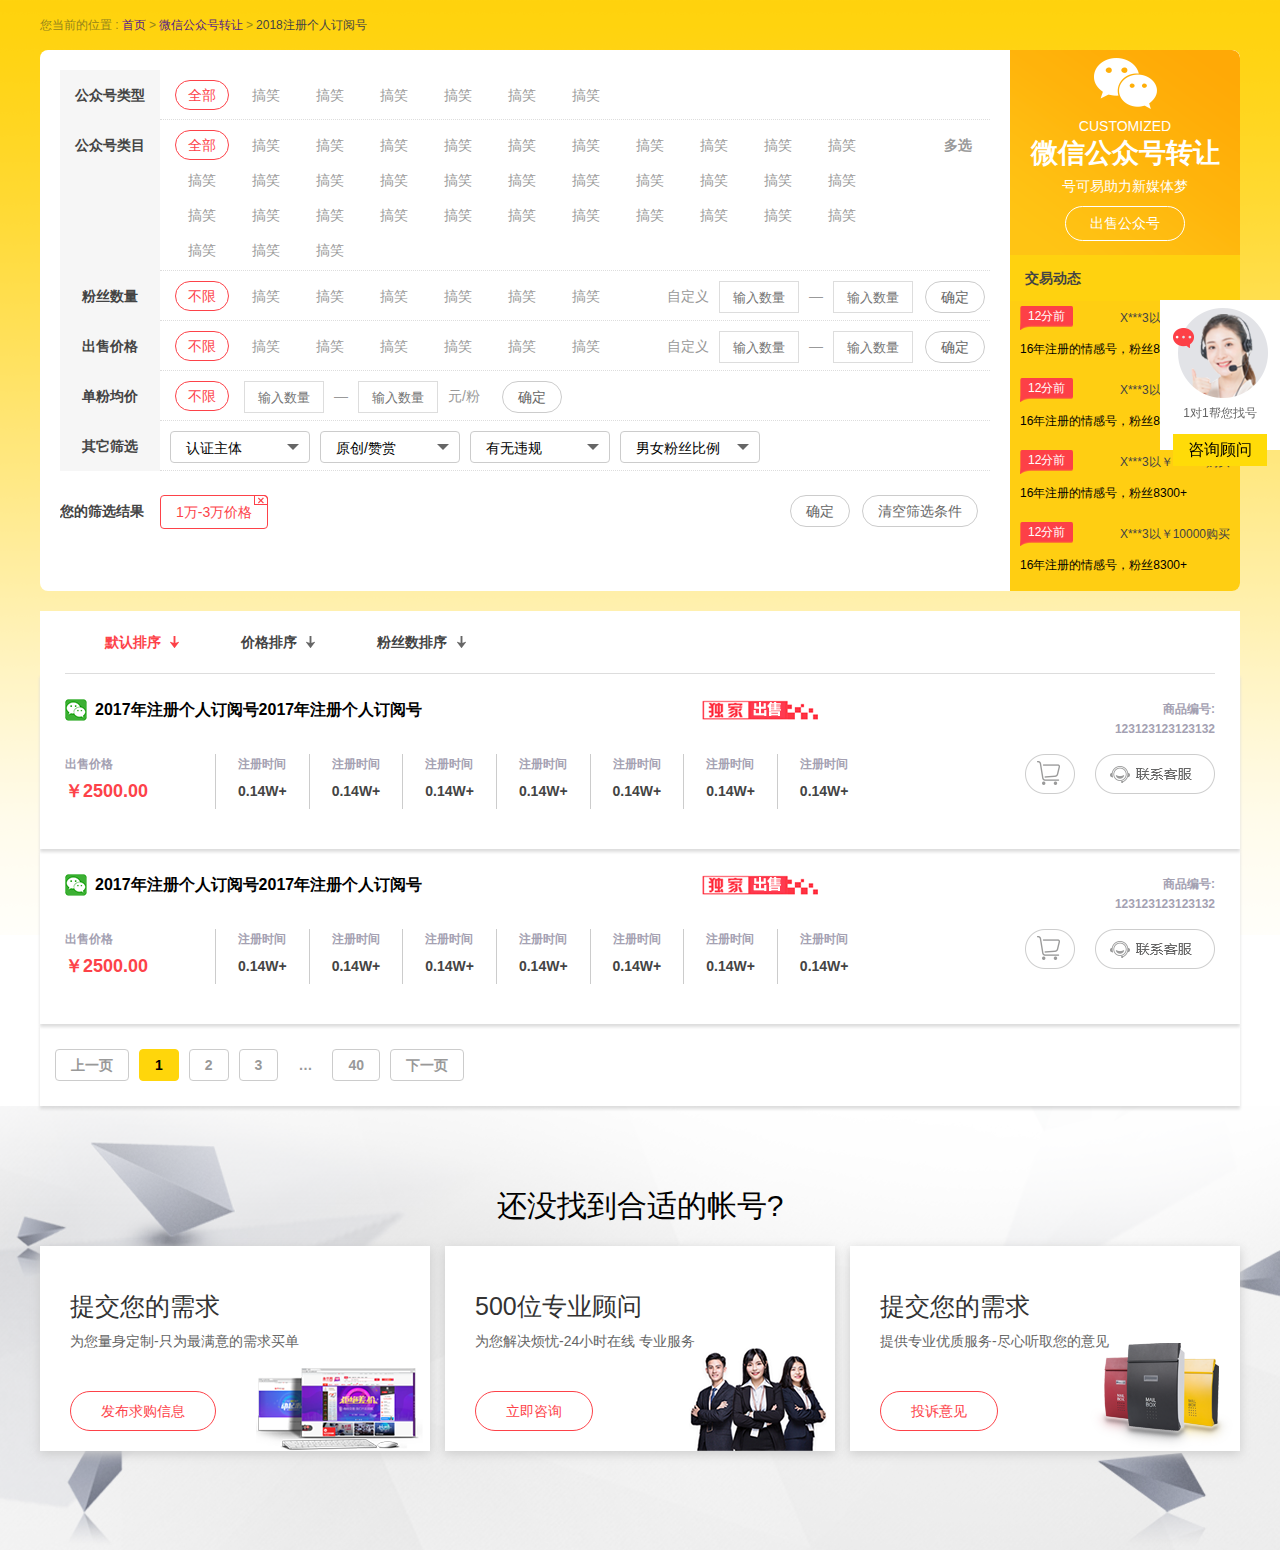
<file: page03.html>
<!DOCTYPE html>
<html lang="en">
<head>
    <meta charset="UTF-8">
    <title>page03</title>
    <link rel="stylesheet" href="./css/global.css">
    <link rel="stylesheet" href="./css/imageflow.css">
    <link rel="stylesheet" href="./css/swiper-3.4.2.min.css">
    <link rel="stylesheet" href="./css/layout.css">
    <link rel="stylesheet" href="./css/style.css">
</head>
<body>
<div class="yx-body">
    <div class="yx-container">
        <div class="yx-bread">
            您当前的位置&nbsp;:&nbsp;<a href="">首页</a><span>&gt;</span><a href="">微信公众号转让</a><span>&gt;</span><span>2018注册个人订阅号</span>
        </div>
        <div class="yx-sider ovh">
            <div class="yx-siderLeft l">
                <div class="yx-sider-tip">
                    <div class="yx-sider-key">公众号类型</div>
                    <div class="yx-sider-val">
                        <div class="yx-sider-labelBox">
                            <div class="yx-sider-label yx-sider-total active">全部</div>
                            <div class="yx-sider-label">搞笑</div>
                            <div class="yx-sider-label">搞笑</div>
                            <div class="yx-sider-label">搞笑</div>
                            <div class="yx-sider-label">搞笑</div>
                            <div class="yx-sider-label">搞笑</div>
                            <div class="yx-sider-label">搞笑</div>
                        </div>
                    </div>
                </div>
                <div class="yx-sider-tip">
                    <div class="yx-sider-key">公众号类目</div>
                    <div class="yx-sider-val">
                        <div class="yx-sider-labelBox yx-sider-labelBox2">
                            <div class="yx-sider-label yx-sider-total active">全部</div>
                            <div class="yx-sider-label">搞笑</div>
                            <div class="yx-sider-label">搞笑</div>
                            <div class="yx-sider-label">搞笑</div>
                            <div class="yx-sider-label">搞笑</div>
                            <div class="yx-sider-label">搞笑</div>
                            <div class="yx-sider-label">搞笑</div>
                            <div class="yx-sider-label">搞笑</div>
                            <div class="yx-sider-label">搞笑</div>
                            <div class="yx-sider-label">搞笑</div>
                            <div class="yx-sider-label">搞笑</div>
                            <div class="yx-sider-label">搞笑</div>
                            <div class="yx-sider-label">搞笑</div>
                            <div class="yx-sider-label">搞笑</div>
                            <div class="yx-sider-label">搞笑</div>
                            <div class="yx-sider-label">搞笑</div>
                            <div class="yx-sider-label">搞笑</div>
                            <div class="yx-sider-label">搞笑</div>
                            <div class="yx-sider-label">搞笑</div>
                            <div class="yx-sider-label">搞笑</div>
                            <div class="yx-sider-label">搞笑</div>
                            <div class="yx-sider-label">搞笑</div>
                            <div class="yx-sider-label">搞笑</div>
                            <div class="yx-sider-label">搞笑</div>
                            <div class="yx-sider-label">搞笑</div>
                            <div class="yx-sider-label">搞笑</div>
                            <div class="yx-sider-label">搞笑</div>
                            <div class="yx-sider-label">搞笑</div>
                            <div class="yx-sider-label">搞笑</div>
                            <div class="yx-sider-label">搞笑</div>
                            <div class="yx-sider-label">搞笑</div>
                            <div class="yx-sider-label">搞笑</div>
                            <div class="yx-sider-label">搞笑</div>
                            <div class="yx-sider-label">搞笑</div>
                            <div class="yx-sider-label">搞笑</div>
                            <div class="yx-sider-label">搞笑</div>
                        </div>
                        <div class="yx-sider-multiple">多选</div>
                    </div>
                </div>
                <div class="yx-sider-tip">
                    <div class="yx-sider-key">粉丝数量</div>
                    <div class="yx-sider-val">
                        <div class="yx-sider-labelBox yx-sider-labelBox3">
                            <div class="yx-sider-label yx-sider-total active">不限</div>
                            <div class="yx-sider-label">搞笑</div>
                            <div class="yx-sider-label">搞笑</div>
                            <div class="yx-sider-label">搞笑</div>
                            <div class="yx-sider-label">搞笑</div>
                            <div class="yx-sider-label">搞笑</div>
                            <div class="yx-sider-label">搞笑</div>
                        </div>
                        <div class="yx-sider-custom">
                            <div class="yx-sider-word">自定义</div>
                            <input type="text" class="yx-sider-input" placeholder="输入数量">
                            <div class="yx-sider-word">—</div>
                            <input type="text" class="yx-sider-input" placeholder="输入数量">
                            <div class="yx-sider-btn yx-custom-btn">确定</div>
                        </div>
                    </div>
                </div>
                <div class="yx-sider-tip">
                    <div class="yx-sider-key">出售价格</div>
                    <div class="yx-sider-val">
                        <div class="yx-sider-labelBox yx-sider-labelBox3">
                            <div class="yx-sider-label yx-sider-total active">不限</div>
                            <div class="yx-sider-label">搞笑</div>
                            <div class="yx-sider-label">搞笑</div>
                            <div class="yx-sider-label">搞笑</div>
                            <div class="yx-sider-label">搞笑</div>
                            <div class="yx-sider-label">搞笑</div>
                            <div class="yx-sider-label">搞笑</div>
                        </div>
                        <div class="yx-sider-custom">
                            <div class="yx-sider-word">自定义</div>
                            <input type="text" class="yx-sider-input" placeholder="输入数量">
                            <div class="yx-sider-word">—</div>
                            <input type="text" class="yx-sider-input" placeholder="输入数量">
                            <div class="yx-sider-btn yx-custom-btn">确定</div>
                        </div>
                    </div>
                </div>
                <div class="yx-sider-tip">
                    <div class="yx-sider-key">单粉均价</div>
                    <div class="yx-sider-val">
                        <div class="yx-sider-labelBox l">
                            <div class="yx-sider-label yx-sider-total active">不限</div>
                        </div>
                        <div class="yx-sider-custom" style="float: left;margin-left: 10px;">
                            <input type="text" class="yx-sider-input" placeholder="输入数量">
                            <div class="yx-sider-word">—</div>
                            <input type="text" class="yx-sider-input" placeholder="输入数量">
                            <div class="yx-sider-word">元/粉</div>
                            <div class="yx-sider-btn yx-custom-btn">确定</div>
                        </div>
                    </div>
                </div>
                <div class="yx-sider-tip">
                    <div class="yx-sider-key">其它筛选</div>
                    <div class="yx-sider-val">
                        <div class="base-selectbox">
                            <i class="arrow-down"></i>
                            <span class="selected-txt">认证主体</span>
                            <select class="type base-selected" name="type">
                                <option value="0">1</option>
                                <option value="1">2</option>
                            </select>
                        </div>
                        <div class="base-selectbox">
                            <i class="arrow-down"></i>
                            <span class="selected-txt">原创/赞赏</span>
                            <select class="type base-selected" name="type">
                                <option value="0">1</option>
                                <option value="1">2</option>
                            </select>
                        </div>
                        <div class="base-selectbox">
                            <i class="arrow-down"></i>
                            <span class="selected-txt">有无违规</span>
                            <select class="type base-selected" name="type">
                                <option value="0">有</option>
                                <option value="1">无</option>
                            </select>
                        </div>
                        <div class="base-selectbox">
                            <i class="arrow-down"></i>
                            <span class="selected-txt">男女粉丝比例</span>
                            <select class="type base-selected" name="type">
                                <option value="0">1</option>
                                <option value="1">2</option>
                            </select>
                        </div>
                    </div>
                </div>
                <div class="yx-sider-bt ovh">
                    <div class="yx-sider-bt-key l">您的筛选结果</div>
                    <div class="yx-sider-tag l">1万-3万价格<div class="yx-sider-del"></div></div>
                    <div class="yx-sider-btn yx-sider-right r">清空筛选条件</div>
                    <div class="yx-sider-btn r">确定</div>
                </div>
            </div>
            <div class="yx-siderRight r">
                <div class="yx-sider-top">
                    <div class="yx-sider-wechat"></div>
                    <div class="yx-sider-en">customized</div>
                    <div class="yx-sider-ch">微信公众号转让</div>
                    <div class="yx-sider-sm">号可易助力新媒体梦</div>
                    <div class="yx-sider-sell">出售公众号</div>
                </div>
                <div class="yx-sider-mid">交易动态</div>
                <div class="yx-sider-bottom">
                    <a href="" class="yx-sider-item">
                        <div class="yx-sider-itemTop">
                            <div class="yx-sider-time">12分前</div>
                            <div class="yx-sider-buy">X***3以￥10000购买</div>
                        </div>
                        <div class="yx-sider-itemWord nw">16年注册的情感号，粉丝8300+</div>
                    </a>
                    <a href="" class="yx-sider-item">
                        <div class="yx-sider-itemTop">
                            <div class="yx-sider-time">12分前</div>
                            <div class="yx-sider-buy">X***3以￥10000购买</div>
                        </div>
                        <div class="yx-sider-itemWord">16年注册的情感号，粉丝8300+</div>
                    </a>
                    <a href="" class="yx-sider-item">
                        <div class="yx-sider-itemTop">
                            <div class="yx-sider-time">12分前</div>
                            <div class="yx-sider-buy">X***3以￥10000购买</div>
                        </div>
                        <div class="yx-sider-itemWord">16年注册的情感号，粉丝8300+</div>
                    </a>
                    <a href="" class="yx-sider-item">
                        <div class="yx-sider-itemTop">
                            <div class="yx-sider-time">12分前</div>
                            <div class="yx-sider-buy">X***3以￥10000购买</div>
                        </div>
                        <div class="yx-sider-itemWord">16年注册的情感号，粉丝8300+</div>
                    </a>
                </div>
            </div>
        </div>
        <div class="yx-wrapper">
            <div class="yx-wrapper-top">
                <div class="yx-wrapper-sort active">默认排序</div>
                <div class="yx-wrapper-sort">价格排序</div>
                <div class="yx-wrapper-sort yx-wrapper-sort2">粉丝数排序</div>
            </div>
            <div class="yx-wrapper-con">
                <div class="yx-wrapper-item">
                    <div class="ovh">
                        <div class="yx-wrapper-wechat"></div>
                        <div class="yx-wrapper-title nw">2017年注册个人订阅号2017年注册个人订阅号</div>
                        <div class="yx-wrapper-only"></div>
                        <div class="yx-wrapper-series">
                            商品编号:<br>123123123123132
                        </div>
                    </div>
                    <div class="yx-wrapper-box">
                            <div class="yx-wrapper-price">
                                <div class="yx-wrapper-key">出售价格</div>
                                <div class="yx-wrapper-val">￥2500.00</div>
                            </div>
                            <div class="yx-wrapper-it">
                                <div class="yx-wrapper-key">注册时间</div>
                                <div class="yx-wrapper-val">0.14W+</div>
                            </div>
                            <div class="yx-wrapper-it">
                                <div class="yx-wrapper-key">注册时间</div>
                                <div class="yx-wrapper-val">0.14W+</div>
                            </div>
                            <div class="yx-wrapper-it">
                                <div class="yx-wrapper-key">注册时间</div>
                                <div class="yx-wrapper-val">0.14W+</div>
                            </div>
                            <div class="yx-wrapper-it">
                                <div class="yx-wrapper-key">注册时间</div>
                                <div class="yx-wrapper-val">0.14W+</div>
                            </div>
                            <div class="yx-wrapper-it">
                                <div class="yx-wrapper-key">注册时间</div>
                                <div class="yx-wrapper-val">0.14W+</div>
                            </div>
                            <div class="yx-wrapper-it">
                                <div class="yx-wrapper-key">注册时间</div>
                                <div class="yx-wrapper-val">0.14W+</div>
                            </div>
                            <div class="yx-wrapper-it">
                                <div class="yx-wrapper-key">注册时间</div>
                                <div class="yx-wrapper-val">0.14W+</div>
                            </div>
                        <div class="yx-wrapper-serve"></div>
                        <div class="yx-wrapper-car"></div>
                    </div>
                </div>
                <div class="yx-wrapper-item">
                    <div class="ovh">
                        <div class="yx-wrapper-wechat"></div>
                        <div class="yx-wrapper-title nw">2017年注册个人订阅号2017年注册个人订阅号</div>
                        <div class="yx-wrapper-only"></div>
                        <div class="yx-wrapper-series">
                            商品编号:<br>123123123123132
                        </div>
                    </div>
                    <div class="yx-wrapper-box">
                        <div class="yx-wrapper-price">
                            <div class="yx-wrapper-key">出售价格</div>
                            <div class="yx-wrapper-val">￥2500.00</div>
                        </div>
                        <div class="yx-wrapper-it">
                            <div class="yx-wrapper-key">注册时间</div>
                            <div class="yx-wrapper-val">0.14W+</div>
                        </div>
                        <div class="yx-wrapper-it">
                            <div class="yx-wrapper-key">注册时间</div>
                            <div class="yx-wrapper-val">0.14W+</div>
                        </div>
                        <div class="yx-wrapper-it">
                            <div class="yx-wrapper-key">注册时间</div>
                            <div class="yx-wrapper-val">0.14W+</div>
                        </div>
                        <div class="yx-wrapper-it">
                            <div class="yx-wrapper-key">注册时间</div>
                            <div class="yx-wrapper-val">0.14W+</div>
                        </div>
                        <div class="yx-wrapper-it">
                            <div class="yx-wrapper-key">注册时间</div>
                            <div class="yx-wrapper-val">0.14W+</div>
                        </div>
                        <div class="yx-wrapper-it">
                            <div class="yx-wrapper-key">注册时间</div>
                            <div class="yx-wrapper-val">0.14W+</div>
                        </div>
                        <div class="yx-wrapper-it">
                            <div class="yx-wrapper-key">注册时间</div>
                            <div class="yx-wrapper-val">0.14W+</div>
                        </div>
                        <div class="yx-wrapper-serve"></div>
                        <div class="yx-wrapper-car"></div>
                    </div>
                </div>
            </div>
        </div>
        <div class="yx-page">
            <a href="" class="yx-page-btn">上一页</a>
            <a href="" class="yx-page-btn active">1</a>
            <a href="" class="yx-page-btn">2</a>
            <a href="" class="yx-page-btn">3</a>
            <a class="yx-page-dot">…</a>
            <a href="" class="yx-page-btn">40</a>
            <a href="" class="yx-page-btn">下一页</a>
        </div>
    </div>
</div>
<div class="yx-body2">
    <div class="yx-container">
        <div class="yx-bottom">
            <div class="yx-suit">还没找到合适的帐号?</div>
            <div class="yx-bottom-box">
                <div class="yx-bottom-item yx-bottom-pic1">
                    <div class="yx-bottom-title">提交您的需求</div>
                    <div class="yx-bottom-tip">为您量身定制-只为最满意的需求买单</div>
                    <div class="yx-bottom-btn">发布求购信息</div>
                </div>
                <div class="yx-bottom-item yx-bottom-pic2">
                    <div class="yx-bottom-title">500位专业顾问</div>
                    <div class="yx-bottom-tip">为您解决烦忧-24小时在线 专业服务</div>
                    <div class="yx-bottom-btn">立即咨询</div>
                </div>
                <div class="yx-bottom-item yx-bottom-pic3">
                    <div class="yx-bottom-title">提交您的需求</div>
                    <div class="yx-bottom-tip">提供专业优质服务-尽心听取您的意见</div>
                    <div class="yx-bottom-btn">投诉意见</div>
                </div>
            </div>
        </div>
    </div>
</div>
<div class="yx-serve">
    <div class="yx-serve-icon"></div>
    <div class="yx-serve-tip">1对1帮您找号</div>
    <div class="yx-serve-btn">咨询顾问</div>
</div>
<script src="./js/jquery-1.9.1.min.js"></script>
<script>
    $(".type").on('click',function () {
        $(this).prev().text($(this).find("option:selected").text());
        $(this).parent('.base-selectbox').find('.arrow-down').toggleClass('arrow-up');
    });
    //排序方式
    $(".yx-wrapper-sort").on('click',function () {
        $(this).addClass('active').siblings().removeClass('active')
    })
</script>
</body>
</html>
</file>
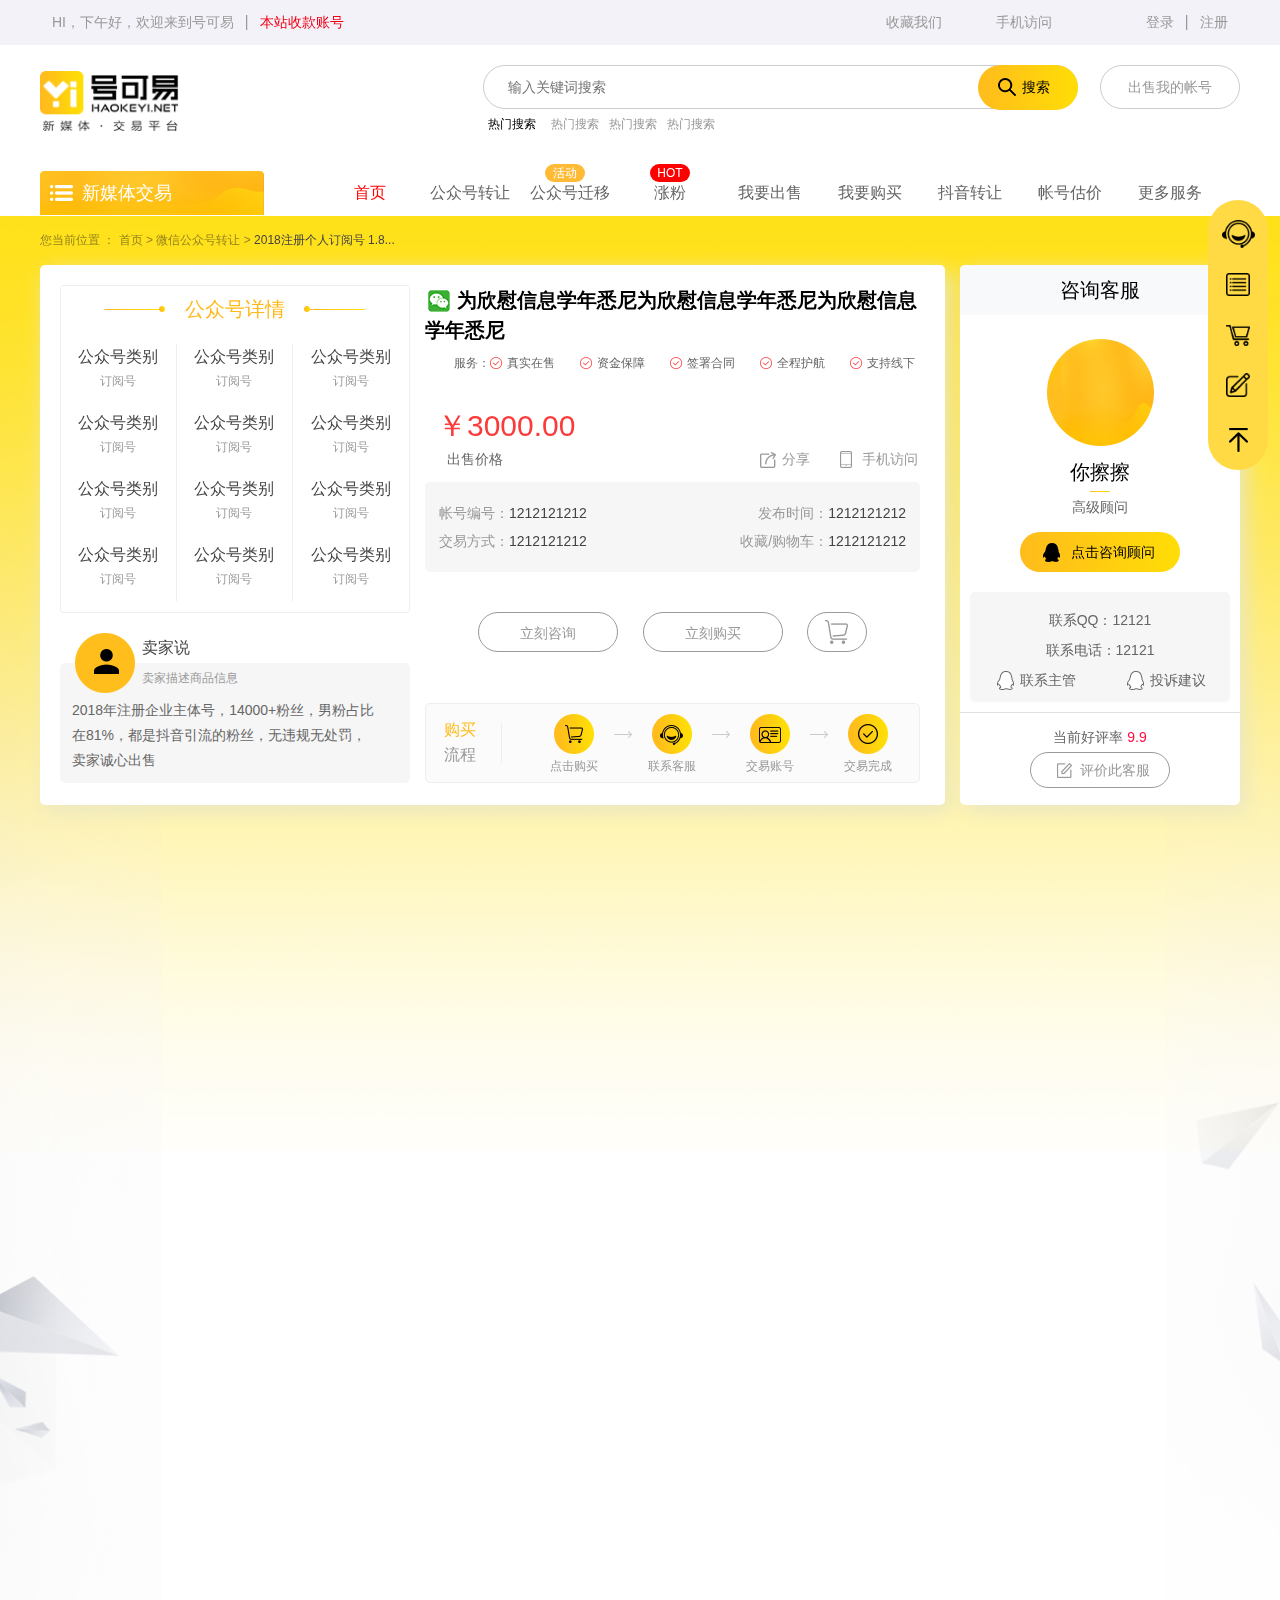
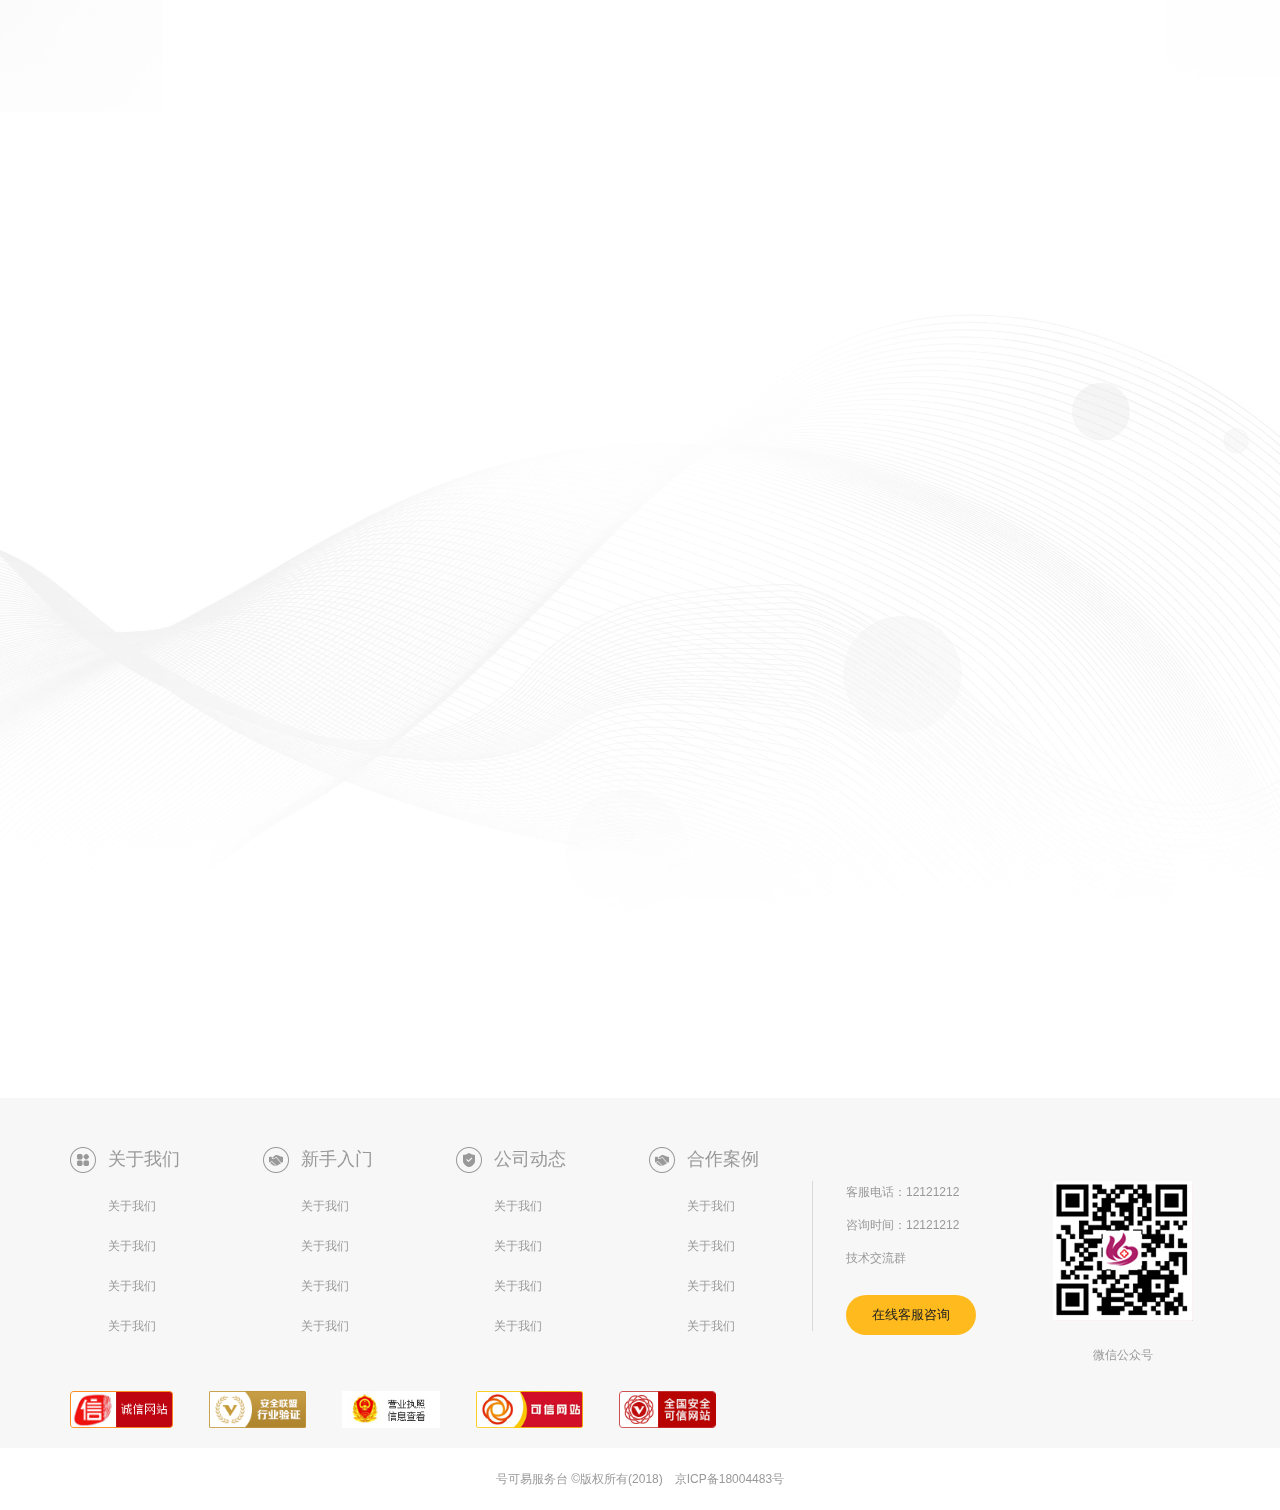
<file: proview.html>
<!DOCTYPE html>
<html lang="en">
<head>
    <meta http-equiv="Content-Type" content="text/html; charset=utf-8" />
    <meta name="renderer" content="webkit">
    <meta http-equiv=X-UA-Compatible content="IE=edge">
    <link href="css/layout.css" rel="stylesheet" />
    <link href="css/global.css" rel="stylesheet" />
    <script src="js/jquery-1.9.1.min.js"></script>
    <script src="js/hc.js"></script>
    <title>首页</title>
</head>
<body>
    <!-- top -->
    <div class="hc-top">
        <div class="hc-top-in">
            <div class="hc-top-tip">HI，下午好，欢迎来到号可易</div><span class="hc-top-bg"></span>
            <div is-open=1 hc-href="" class="hc-top-tip hc-top-tip-bgone">本站收款账号</div>
            <div hc-href="" class="hc-top-tip r">注册</div>
            <span class="hc-top-bg r"></span>
            <div hc-href="" class="hc-top-tip r">登录</div>
            <div hc-mgright="70" class="hc-top-tip r poi rel hc-top-tip-wap">
                手机访问
                <img src="images/wapwx.jpg" class="hc-top-img abs">
            </div>
            <div addFa hc-mgright="30" class="hc-top-tip r poi">收藏我们</div>
        </div>
    </div>
    <!-- up top -->
    <div class="hc-up">
        <div class="hc-up-in">
            <img hc-href="/" src="upload/logo.png" class="hc-logo">
            <a href="" class="hc-index-bt r" hc-mgtop="20" hc-wid="140">出售我的帐号</a>
            <div class="hc-up-search r">
                <div class="hc-up-input-out rel">
                    <form>
                        <input placeholder="输入关键词搜索" class="hc-index-bt hc-up-input" hc-wid="595" type="text" />
                        <input type="submit" value="搜索" class="hc-index-y-bt hc-index-sub abs" />
                    </form>
                </div>
                <div class="hc-up-hot">
                    <a hc-co="#000000" hc-mgright="10">热门搜索</a>
                    <a href="">热门搜索</a>
                    <a href="">热门搜索</a>
                    <a href="">热门搜索</a>
                </div>
            </div>

        </div>
    </div>
    <!-- nav -->
    <div class="hc-nav">
        <div class="hc-nav-in">
            <div class="hc-nav-l l">新媒体交易</div>
            <div class="hc-nav-ct r">
                <a class="hc-nav-ct-a hc-nav-hv" href="">首页</a>
                <a class="hc-nav-ct-a" href="">公众号转让</a>
                <a class="hc-nav-ct-a rel" href="">公众号迁移<span class="hc-nav-qy abs">活动</span></a>
                <a class="hc-nav-ct-a rel" href="">涨粉<span class="hc-nav-zf abs">HOT</span></a>
                <a class="hc-nav-ct-a" href="">我要出售</a>
                <a class="hc-nav-ct-a" href="">我要购买</a>
                <a class="hc-nav-ct-a" href="">抖音转让</a>
                <a class="hc-nav-ct-a" href="">帐号估价</a>
                <a class="hc-nav-ct-a" href="">更多服务</a>
            </div>
        </div>
    </div>
    <!-- content-->
    <div class="hc-pro">
        <div class="hc-pro-in">
            <!-- 面包屑 -->
            <div class="hc-pro-cru">您当前位置 ： <a href="/">首页</a> > <a href="">微信公众号转让</a> > <a style="color: #444444">2018注册个人订阅号 1.8...</a></div>
            <!-- 公众号属性 -->
            <div class="hc-pro-qua">
                <!-- 左侧 -->
                <div class="hc-pro-qua-l">
                    <div class="hc-pro-qua-tip-out">
                        <div class="hc-pro-qua-tip">
                            <div class="hc-pro-qua-tip-title">公众号详情</div>
                            <div class="hc-pro-qua-tip-ct">
                                <div class="hc-pro-qua-tip-li-big">
                                    <div class="hc-pro-qua-tip-li">
                                        <p class="hc-pro-qua-tip-li-p">公众号类别</p>
                                        <p class="hc-pro-qua-tip-li-tip">订阅号</p>
                                    </div>
                                    <div class="hc-pro-qua-tip-li">
                                        <p class="hc-pro-qua-tip-li-p">公众号类别</p>
                                        <p class="hc-pro-qua-tip-li-tip">订阅号</p>
                                    </div>
                                    <div class="hc-pro-qua-tip-li">
                                        <p class="hc-pro-qua-tip-li-p">公众号类别</p>
                                        <p class="hc-pro-qua-tip-li-tip">订阅号</p>
                                    </div>
                                    <div class="hc-pro-qua-tip-li">
                                        <p class="hc-pro-qua-tip-li-p">公众号类别</p>
                                        <p class="hc-pro-qua-tip-li-tip">订阅号</p>
                                    </div>
                                </div>
                                <div class="hc-pro-qua-tip-li-big">
                                    <div class="hc-pro-qua-tip-li">
                                        <p class="hc-pro-qua-tip-li-p">公众号类别</p>
                                        <p class="hc-pro-qua-tip-li-tip">订阅号</p>
                                    </div>
                                    <div class="hc-pro-qua-tip-li">
                                        <p class="hc-pro-qua-tip-li-p">公众号类别</p>
                                        <p class="hc-pro-qua-tip-li-tip">订阅号</p>
                                    </div>
                                    <div class="hc-pro-qua-tip-li">
                                        <p class="hc-pro-qua-tip-li-p">公众号类别</p>
                                        <p class="hc-pro-qua-tip-li-tip">订阅号</p>
                                    </div>
                                    <div class="hc-pro-qua-tip-li">
                                        <p class="hc-pro-qua-tip-li-p">公众号类别</p>
                                        <p class="hc-pro-qua-tip-li-tip">订阅号</p>
                                    </div>
                                </div>
                                <div style="border-right: none" class="hc-pro-qua-tip-li-big">
                                    <div class="hc-pro-qua-tip-li">
                                        <p class="hc-pro-qua-tip-li-p">公众号类别</p>
                                        <p class="hc-pro-qua-tip-li-tip">订阅号</p>
                                    </div>
                                    <div class="hc-pro-qua-tip-li">
                                        <p class="hc-pro-qua-tip-li-p">公众号类别</p>
                                        <p class="hc-pro-qua-tip-li-tip">订阅号</p>
                                    </div>
                                    <div class="hc-pro-qua-tip-li">
                                        <p class="hc-pro-qua-tip-li-p">公众号类别</p>
                                        <p class="hc-pro-qua-tip-li-tip">订阅号</p>
                                    </div>
                                    <div class="hc-pro-qua-tip-li">
                                        <p class="hc-pro-qua-tip-li-p">公众号类别</p>
                                        <p class="hc-pro-qua-tip-li-tip">订阅号</p>
                                    </div>
                                </div>
                            </div>
                        </div>
                        <div class="hc-pro-qua-sale-title">卖家说</div>
                        <div class="hc-pro-qua-sale-ct">
                            <div class="hc-pro-qua-sale-tip">卖家描述商品信息</div>
                            <div class="hc-pro-qua-sale-p">2018年注册企业主体号，14000+粉丝，男粉占比在81%，都是抖音引流的粉丝，无违规无处罚，卖家诚心出售</div>
                        </div>
                    </div>
                    <div class="hc-pro-qua-mail">
                        <p  class="hc-mid-tod-tab-p hc-mid-tod-tab-gzh-pro" style="font-size: 20px">为欣慰信息学年悉尼为欣慰信息学年悉尼为欣慰信息学年悉尼</p>
                        <div class="hc-pro-qua-ser">
                            <div hc-wid="65" style="text-align: right;background: none" class="hc-pro-qua-ser-span">服务：</div>
                            <div class="hc-pro-qua-ser-span">真实在售</div>
                            <div class="hc-pro-qua-ser-span">资金保障</div>
                            <div class="hc-pro-qua-ser-span">签署合同</div>
                            <div class="hc-pro-qua-ser-span">全程护航</div>
                            <div hc-wid="70" class="hc-pro-qua-ser-span">支持线下</div>
                        </div>
                        <div class="hc-pro-qua-price">￥3000.00</div>
                        <div class="hc-pro-qua-sh">出售价格
                            <div class="hc-pro-qua-sh-span hc-pro-qua-sh-phone">手机访问</div>
                            <div class="hc-pro-qua-sh-span hc-pro-qua-sh-sh">分享</div>
                        </div>
                        <div class="hc-pro-qua-msg">
                            <div class="hc-pro-qua-msg-li">
                                <div class="hc-pro-qua-msg-span l">帐号编号：<font color="#444">1212121212</font></div>
                                <div class="hc-pro-qua-msg-span r">发布时间：<font color="#444">1212121212</font></div>
                            </div>
                            <div class="hc-pro-qua-msg-li">
                                <div class="hc-pro-qua-msg-span l">交易方式：<font color="#444">1212121212</font></div>
                                <div class="hc-pro-qua-msg-span r">收藏/购物车：<font color="#444">1212121212</font></div>
                            </div>
                        </div>
                        <div class="hc-pro-qua-op">
                            <a href="" class="hc-pro-qua-op-a">立刻咨询</a>
                            <a href="" class="hc-pro-qua-op-a">立刻购买</a>
                            <a href="" class="hc-pro-qua-op-cart">1</a>
                        </div>
                        <div class="hc-pro-qua-lc">
                            <div class="hc-pro-qua-lc-l">
                                <p>购买</p>
                                <p style="color: #999">流程</p>
                            </div>
                            <div hc-mgleft="32" class="hc-pro-qua-lc-li hc-pro-qua-lc-li-bg1">点击购买</div>
                            <div class="hc-pro-qua-lc-nx"></div>
                            <div class="hc-pro-qua-lc-li hc-pro-qua-lc-li-bg2">联系客服</div>
                            <div class="hc-pro-qua-lc-nx"></div>
                            <div class="hc-pro-qua-lc-li hc-pro-qua-lc-li-bg3">交易账号</div>
                            <div class="hc-pro-qua-lc-nx"></div>
                            <div class="hc-pro-qua-lc-li hc-pro-qua-lc-li-bg4">交易完成</div>
                        </div>
                    </div>
                </div>
                <!-- 右侧 -->
                <div class="hc-pro-qua-r">
                    <p class="hc-pro-qua-r-top">咨询客服</p>
                    <img src="upload/banenr.png" class="hc-pro-qua-r-hd" />
                    <p style="height: 38px;line-height: 38px" class="hc-gw-name">你擦擦</p>
                    <p class="hc-gw-bg"></p>
                    <p class="hc-gw-tip">高级顾问</p>
                    <a href="" class="hc-pro-cl">点击咨询顾问</a>
                    <div class="hc-pro-qua-mid">
                        <p hc-mgtop="12" class="hc-pro-qua-mid-p">联系QQ：12121</p>
                        <p class="hc-pro-qua-mid-p">联系电话：12121</p>
                        <div class="hc-pro-qua-mid-cl">
                            <a href="" class="hc-pro-qua-mid-cl-span">联系主管</a>
                            <a href="" class="hc-pro-qua-mid-cl-span">投诉建议</a>
                        </div>
                    </div>
                    <p class="hc-pro-qua-mid-point">当前好评率 <font color="#ff0d43">9.9</font></p>
                    <a href="" class="hc-pro-pj">评价此客服</a>
                </div>
            </div>
        </div>
    </div>




    <!-- index footer -->
    <div class="hc-ft">
        <div class="hc-ft-in">
            <div class="hc-ft-up">
                <div class="hc-ft-up-a-li">
                    <p class="hc-ft-up-a-tip hc-ft-up-a-ab">关于我们</p>
                    <a href="" class="hc-ft-up-a">关于我们</a>
                    <a href="" class="hc-ft-up-a">关于我们</a>
                    <a href="" class="hc-ft-up-a">关于我们</a>
                    <a href="" class="hc-ft-up-a">关于我们</a>
                </div>
                <div class="hc-ft-up-a-li">
                    <p class="hc-ft-up-a-tip hc-ft-up-a-xs">新手入门</p>
                    <a href="" class="hc-ft-up-a">关于我们</a>
                    <a href="" class="hc-ft-up-a">关于我们</a>
                    <a href="" class="hc-ft-up-a">关于我们</a>
                    <a href="" class="hc-ft-up-a">关于我们</a>
                </div>
                <div class="hc-ft-up-a-li">
                    <p class="hc-ft-up-a-tip hc-ft-up-a-dt">公司动态</p>
                    <a href="" class="hc-ft-up-a">关于我们</a>
                    <a href="" class="hc-ft-up-a">关于我们</a>
                    <a href="" class="hc-ft-up-a">关于我们</a>
                    <a href="" class="hc-ft-up-a">关于我们</a>
                </div>
                <div class="hc-ft-up-a-li">
                    <p class="hc-ft-up-a-tip hc-ft-up-a-xs">合作案例</p>
                    <a href="" class="hc-ft-up-a">关于我们</a>
                    <a href="" class="hc-ft-up-a">关于我们</a>
                    <a href="" class="hc-ft-up-a">关于我们</a>
                    <a href="" class="hc-ft-up-a">关于我们</a>
                </div>
                <div class="hc-ft-up-bg"></div>
                <div class="hc-ft-up-msg">
                    <p class="hc-ft-up-msg-p">客服电话：12121212</p>
                    <p class="hc-ft-up-msg-p">咨询时间：12121212</p>
                    <p hc-href="" class="hc-ft-up-msg-p">技术交流群</p>
                    <a href="" class="hc-ft-up-msg-cl">在线客服咨询</a>
                </div>
                <div class="hc-ft-up-r">
                    <img src="images/wapwx.jpg">
                    <p>微信公众号</p>
                </div>
            </div>
            <div class="hc-ft-btm">
                <img hc-href="" is-open="1" src="upload/cx.png">
                <img hc-href="" is-open="1" src="upload/aq.png">
                <img hc-href="" is-open="1" src="upload/zz.jpg">
                <img hc-href="" is-open="1" src="upload/kx.png">
                <img hc-href="" is-open="1" src="upload/aqk.png">
            </div>
        </div>
    </div>
    <div class="hc-coy">号可易服务台  ©版权所有(2018)　京ICP备18004483号</div>

    <!-- index fixed -->
    <div class="hc-index-fid">
        <div class="hc-index-fid-li hc-index-cf"><div style="top: 10px" class="hc-index-fid-li-hd hc-index-fid-li-hd-cl">联系客服</div></div>
        <div hc-href="" class="hc-index-fid-li hc-index-hs"><div class="hc-index-fid-li-hd">历史浏览</div></div>
        <div hc-href="" class="hc-index-fid-li hc-index-cd"><div class="hc-index-fid-li-hd">购物车(0)</div></div>
        <div hc-href="" class="hc-index-fid-li hc-index-wr"><div class="hc-index-fid-li-hd">投诉建议</div></div>
        <div class="hc-index-fid-li hc-index-up"></div>
    </div>

    <!-- INDEX CL -->
    <div class="hc-cl">
        <div class="hc-cl-top">
            <div class="hc-cl-top-li hc-cl-top-li-tel">1212121212</div>
            <div class="hc-cl-top-li hc-cl-top-li-time">121212121</div>
        </div>
        <div class="hc-cl-ct">
            <div class="hc-cl-ct-li">
                <div class="hc-cl-ct-li-tip hc-cl-ct-li-wx">购买公众号</div>
                <a href="" class="hc-cl-ct-li-cl">联系他</a>
            </div>
            <div class="hc-cl-ct-li">
                <div class="hc-cl-ct-li-tip hc-cl-ct-li-wx">出售公众号</div>
                <a href="" class="hc-cl-ct-li-cl">联系他</a>
            </div>
            <div class="hc-cl-ct-li">
                <div class="hc-cl-ct-li-tip hc-cl-ct-li-wx">公众号迁移</div>
                <a href="" class="hc-cl-ct-li-cl">联系他</a>
            </div>
            <div class="hc-cl-ct-li">
                <div class="hc-cl-ct-li-tip hc-cl-ct-li-wx">公众号涨粉</div>
                <a href="" class="hc-cl-ct-li-cl">联系他</a>
            </div>
            <div class="hc-cl-ct-li">
                <div class="hc-cl-ct-li-tip hc-cl-ct-li-db">申请担保交易</div>
                <a href="" class="hc-cl-ct-li-cl">联系他</a>
            </div>
            <div class="hc-cl-ct-li">
                <div class="hc-cl-ct-li-tip hc-cl-ct-li-hz">商务合作</div>
                <a href="" class="hc-cl-ct-li-cl">联系他</a>
            </div>
            <div class="hc-cl-ct-li">
                <div class="hc-cl-ct-li-tip hc-cl-ct-li-dy">购买抖音号</div>
                <a href="" class="hc-cl-ct-li-cl">联系他</a>
            </div>
            <div class="hc-cl-ct-li">
                <div class="hc-cl-ct-li-tip hc-cl-ct-li-dy">出售抖音号</div>
                <a href="" class="hc-cl-ct-li-cl">联系他</a>
            </div>
        </div>
    </div>
    <div class="hc-bk-bg"></div>
    <div class="hc-cl-t"></div>
    <div class="hc-cl-c"></div>



    <script>
        //返回顶部
        $('.hc-index-up').click(function(){
            $('html , body').animate({scrollTop: 0},500);
        });
        //显示联系客服
        $(".hc-index-cf").click(function(){
            $(".hc-bk-bg").css({"opacity":0.6,"z-index":30})
            $(".hc-cl,.hc-cl-c,.hc-cl-t").css({"opacity":1,"z-index":99})
        })
        //关闭客服
        $(".hc-bk-bg,.hc-cl-c").click(function(){
            $(".hc-bk-bg,.hc-cl,.hc-cl-c,.hc-cl-t").css({"opacity":0,"z-index":-1})
        })
    </script>




</body>
</html>
</file>
<file: css/global.css>
/* 默认值 */
body, html { font-family:"Microsoft YaHei","微软雅黑",sans-serif;}
html, body, div, span, p, applet, object, iframe, h1, h2, h3, h4, h5, h6, img, small, strong, ul, li, ol, dd, dl, dt, form, label, table, tbody, tfoot, thead, tr, th, td, input { margin: 0; padding: 0; border: 0; }
h1, h2, h3, h4, h5, h6 {font-weight: normal;}
ul,ol,li,dl,dt,dd { list-style-type: none; }
/* 按钮默认指针 */
html input[type="button"], input[type="reset"], input[type="submit"] {-webkit-appearance: button;cursor: pointer;}
html input[disabled] {cursor: default;}
img{max-width: 100%;}
/* 表格 */
table { border-collapse: collapse; border-spacing: 0; }
*{box-sizing: border-box}
/* a标签点击 */
a:hover, a:link, a:visited { text-decoration: none; }
/*a{transition:0.3s all;}*/
/* 浮动 */
.l{float:left;}
.r{float:right;}
/*清除浮动*/
.clear{clear:both;}
/* 圆角 */
.radius{-moz-border-radius:3px; -webkit-border-radius:3px;border-radius:3px;}
/* display */
.db{display:block;}
.dn{display:none;}
/* 指针 */
.poi{cursor:pointer;}
.def{cursor:default;}
/* 无框文本框文本域 */ 
.bo_none{border:0; outline:none;}
/* position */
.rel{position:relative;}
.abs{position:absolute;}
/* overflow */
.ovh{overflow:hidden;}
/* 块状元素水平居中 */
.auto{margin:0 auto;}
.hccontent img{
	max-width: 100%;
}
</file>
<file: css/imageflow.css>
@charset "utf-8";


.mKeBanner,.mKeBanner div{text-align:center;}
.imageflow img{ -webkit-box-shadow: 2px 2px 2px 2px hsla(0,0%,0%,0.1); box-shadow: 2px 2px 2px 2px hsla(0,0%,0%,0.1); }
.imageflow{overflow:hidden; position:relative; text-align:left; visibility:hidden; width:1100px; margin:0 auto}
.imageflow img{border:none; position:absolute; top:0px; visibility:hidden; -ms-interpolation-mode:bicubic}
.imageflow p{margin:0 auto; text-align:center}
.imageflow .loading{border:1px solid #ccc; height:15px; left:50%; margin-left:-106px; padding:5px; position:relative; visibility:visible; width:200px}
.imageflow .loading_bar{background:#ccc; height:15px; visibility:visible; width:1%}
.imageflow .caption{font-weight:bold; position:relative; text-align:center; z-index:10000}
.imageflow .scrollbar{border-bottom:1px solid #b3b3b3; position:relative; visibility:hidden; z-index:10001; height:1px}
.imageflow .slider{background-image:url(../../Images/Index/slider.png); background-repeat:no-repeat; height:14px; margin:-6px 0 0 -7px; position:absolute; width:14px; z-index:10002}
.imageflow .images{overflow:hidden; white-space:nowrap}
.imageflow .button{cursor:pointer; height:17px; position:relative; width:17px}
.imageflow .previous{background:url(../../Images/Index/button_left.png) top left no-repeat; float:left; margin:-7px 0 0 -30px}
.imageflow .next{background:url(../../Images/Index/button_right.png) top left no-repeat; float:right; margin:-7px -30px 0 30px}
</file>
<file: css/layout.css>
/*顶部*/
.hc-top{
	width: 100%;
	min-width: 1200px;
	background: #f3f2f8;
	height: 45px;
}
.hc-top-in{
	margin: 0 auto;
	width: 1200px;
	height: 100%;
}
.hc-top-tip{
	padding: 0 12px;
	float: left;
	line-height: 45px;
	color: #999;
	font-size: 14px;
}
.hc-top-bg{
	width: 2px;
	height: 15px;
	display: block;
	float: left;
	background: url("../images/hc-top-bg.png") center center no-repeat;
	margin-top: 15px;
}
.hc-top-tip-bgone{
	color: #f10014;
}
.hc-top-img{
	opacity: 0;
	width: 100px;
	height: 0px;
	top: 36px;
	left: -9px;
	max-width: inherit;
	transition: 0.2s all;
	z-index: 99;
}
.hc-top-tip-wap:hover .hc-top-img{
	opacity: 1;
	/*z-index: 99;*/
	height: 100px;
}

/*up*/
.hc-up{
	width: 100%;
	height: 100px;
	background: #fff;
	min-width: 1200px;
}
.hc-up-in{
	width: 1200px;
	height: 100px;
	margin: 0 auto;
}
.hc-logo{
	display: block;
	height: 60px;
	float: left;
	width: auto;
	margin-top:26px ;
}
.hc-index-bt{
	display: block;
	height: 44px;
	border: 1px solid #ccc;
	color: #999;
	font-size: 14px;
	line-height: 42px;
	text-align: center;
	border-radius: 50px;
	/*transition: 0.3s all;*/
}
.hc-index-bt:hover{
	line-height: 44px;
	background: -webkit-linear-gradient(left, #ffbc1c, #ffdd06);
	background: -o-linear-gradient(left, #ffbc1c, #ffdd06);
	background: -moz-linear-gradient(left, #ffbc1c, #ffdd06);
	background: -ms-linear-gradient(left, #ffbc1c, #ffdd06);
	border: 0;

	color: #000;
}
.hc-up-search{
	width: 595px;
	height: 75px;
	margin-right: 22px;
	margin-top: 20px;
}
.hc-up-input-out{
	width: 100%;
	height: 45px;
}
.hc-up-input{
	text-align: left;
	text-indent: 1.5rem;
	outline:none
}
.hc-index-y-bt{
	display: block;
	height: 45px;
	border-radius: 50px;
	background: -webkit-linear-gradient(left, #ffbc1c, #ffdd06);
	background: -o-linear-gradient(left, #ffbc1c, #ffdd06);
	background: -moz-linear-gradient(left, #ffbc1c, #ffdd06);
	background: -ms-linear-gradient(left, #ffbc1c, #ffdd06);
	font-size: 14px;
	color: #000;
	outline: none;

}
.hc-index-sub{
	width: 100px;
	background:url("../images/hc-index-search.png") 20px 13px no-repeat,-webkit-linear-gradient(left, #ffbc1c, #ffdd06);
	text-indent: 1rem;
	top:0;
	right: 0;
}
.hc-up-hot{
	width: 100%;
	height: 28px;
}
.hc-up-hot a{
	display: block;
	float: left;
	height: 100%;
	line-height: 28px;
	color: #999;
	font-size: 12px;
	margin: 0 5px;
}
/*nav*/
.hc-nav{
	width: 100%;
	height: 44px;
	min-width: 1200px;
	background: #fff;
	margin-top: 26px;
}
.hc-nav-in{
	width: 1200px;
	height: 100%;
	margin: 0 auto;
}
.hc-nav-l{
	width: 224px;
	height: 100%;
	background: url("../images/hc-nav-l.png") center center no-repeat;
	color: #fff;
	font-size: 18px;
	text-align: left;
	text-indent: 2.6rem;
	line-height: 45px;
}
.hc-nav-ct{
	width: auto;
	height: 100%;
	margin-right: 20px;
}
.hc-nav-ct-a{
	display: block;
	width: 100px;
	float: left;
	height: 100%;
	text-align: center;
	line-height: 44px;
	font-size: 16px;
	color: #666;
}
.hc-nav-hv{
	color: #f00;
}
.hc-nav-ct-a span{
	display: block;
	height: 18px;
	width: 40px;
	border-radius: 30px;
	line-height: 18px;
	font-size: 12px;
	color: #fff;
	text-align: center;
	top: -7px;
	left: 0;
	animation: hot 1s infinite linear;
	-webkit-animation: hot 1s infinite linear;
}
.hc-nav-qy{
	background: #ffba36;
	left: 25px !important;
}
.hc-nav-zf{
	background: #f00;
	left: 30px !important;
}



@keyframes hot {
	0% {
		transform:scale(1) ;
	}
	25% {
		  transform:scale(1.1) ;
	  }
	50% {
		transform:scale(1) ;
	}
	75% {
		transform:scale(0.9) ;
	}
	100% {
		transform:scale(1) ;
	}
}

@-webkit-keyframes hot {
	0% {
		transform:scale(1) ;
	}
	25% {
		transform:scale(1.1) ;
	}
	50% {
		transform:scale(1) ;
	}
	75% {
		transform:scale(0.9) ;
	}
	100% {
		transform:scale(1) ;
	}
}
/*banner*/
.hc-banner{
	width: 100%;
	height: 654px;
	min-width: 1200px;
}
.hc-banner-in{
	width: 1200px;
	height: 100%;
	margin: 0 auto;
	position: relative;
	/*background: url("../images/hc-banner-in.png") 280px 53px no-repeat;*/
}
.hc-banner-in-bg{
	width: 747px;
	height: 490px;
	margin-left: 50%;
	left: -373px;
	position: absolute;
	background: url("../images/hc-banner-in.png") center 58px no-repeat;
	z-index: 18;
}

.hc-banner-l{
	width: 224px;
	height: 570px;
	background: #fff;
	float: left;
	border-bottom-left-radius: 5px;
	/*border-bottom-right-radius: 5px;*/
}
.hc-banner-tip{
	width: 100%;
	height: 47px;
	border-bottom: 1px solid #e0e0e0;
	font-size: 16px;
	color: #444;
	line-height: 47px;
	text-indent: 3rem;
	position: relative;
	cursor: pointer;
}
.hc-banner-tip::after{
	width: 4px;
	height: 7px;
	content: "";
	position: absolute;
	background:url("../images/hc-banner-j.png") center center no-repeat;
	top: 20px;
	right: 17px;
	transition: 0.3s all;
}
.hc-banner-tip:hover::after{
	right: 10px;
}
.hc-banner-gzh{
	background: url("../images/hc-wxbg.png") 14px center no-repeat;
}
.hc-banner-dy{
	background: url("../images/hc-dybg.png") 14px center no-repeat;
}
.hc-banner-ct{
	width: 100%;
	height: 222px;
	overflow: hidden;
	margin-top: 7px;
}
.hc-banner-ct-a{
	height: 28px;
	font-size: 12px;
	display: block;
	float: left;
	width: 68px;
	color: #666;
	line-height: 28px;
	text-align: center;
}
.hc-banner-ct-bg{
	width: 1px;
	height: 10px;
	margin-top: 9px;
	background: #cccccc;
	float: left;
}
.hc-banner-mid{
	width: 747px;
	height: 90px;
	float: left;
	top: 480px;
	/*background: #f00;*/
	position: relative;
	margin-left: 5px;
}
.hc-banner-mid-li{
	width: 232px;
	height: 90px;
	display: block;
	float: left;
	border-radius: 5px;
	background: #ffda44;
	margin-left: 9px;
}
.hc-banner-mid-li-img{
	width: 70px;
	height: 70px;
	border-radius: 50%;
	float: left;
	margin-top: 10px;
	margin-left: 10px;
	overflow: hidden;
	position: relative;

}
.hc-banner-mid-li-img img{
	width: 100%;
	height: 100%;
}
.hc-banner-mid-li-img::after{
	content: "";
	width: 100%;
	height: 100%;
	background: url("../images/hc-banner-li-bg.png") 18px 18px no-repeat #333;
	position: absolute;
	opacity: 0;
	border-radius: 50%;
	top: 0;
	left: 0;
	transition: 0.3s all;
	/*transform: scale(1.1) ;*/
}
.hc-banner-mid-li:hover .hc-banner-mid-li-img::after{
	opacity: 0.8;
	transform: scale(1.1) ;
}

.hc-banner-mid-r{
	width: 140px;
	height: 100%;
	float: right;
}
.hc-banner-mid-title{
	width: 100%;
	height: 27px;
	line-height: 27px;
	font-size: 14px;
	color: #000;
	margin-top: 23px;
	font-weight: bold;
	position: relative;
}
.hc-banner-mid-title::after{
	content: "";
	width: 14px;
	height: 14px;
	position: absolute;
	top: 6px;
	right: 45px;
	background: url("../images/hc-index-j.png") center center no-repeat;
	transition: 0.3s all;
}
.hc-banner-mid-li:hover .hc-banner-mid-title::after{
	right: 35px;
}
.hc-banner-mid-tip{
	color: #999;
	line-height: 15px;
	height: 15px;
	width: 100%;
	font-size: 12px;
}
.hc-banner-r{
	width: 224px;
	float: right;
	height: 550px;
	margin-top: 20px;
	background: #fff;
	border-radius: 5px;
}
.hc-banner-r-top{
	width: 100%;
	height: 243px;
	background: url("../images/hc-index-r-bg.png") center center no-repeat;
}
.hc-banner-r-top-in{
	width: 100%;
	height: 32px;
	float: left;
	margin-top: 198px;
}
.hc-banner-r-top-login{
	width: 90px;
	height: 100%;
	line-height: 32px;
	font-size: 12px;
	text-indent: 2rem;
	position: relative;
	float: left;
	margin-left: 16px;
}
.hc-banner-r-top-login::after{
	width: 16px;
	height: 16px;
	background: url("../images/hc-index-login.png") center center no-repeat;
	position: absolute;
	left: 12px;
	top: 8px;
	content: "";
}
.hc-banner-r-top-res{
	width: 90px;
	height: 100%;
	border: 1px solid #fff;
	color: #fff;
	font-size: 12px;
	line-height: 32px;
	border-radius: 50px;
	display: block;
	float: right;
	margin-right: 16px;
	text-indent: 2rem;
	position: relative;
}
.hc-banner-r-top-res::after{
	width: 14px;
	height: 14px;
	background: url("../images/hc-index-res.png") center center no-repeat;
	position: absolute;
	left: 12px;
	top: 9px;
	content: "";
}
.hc-banner-r-top-res:hover::after{
	background: url("../images/hc-index-res-hv.png") center center no-repeat;
}
.hc-banner-r-top-res:hover{
	background: -webkit-linear-gradient(left, #ffbc1c, #ffdd06);
	background: -o-linear-gradient(left, #ffbc1c, #ffdd06);
	background: -moz-linear-gradient(left, #ffbc1c, #ffdd06);
	background: -ms-linear-gradient(left, #ffbc1c, #ffdd06);
	color: #000;
	line-height: 34px;
	border: 0;
}
.hc-banner-r-news{
	width: 100%;
	height: 100px;
	margin-top: 20px;
}
.hc-banner-r-news-top{
	width: 100%;
	height: 30px;
}
.hc-banner-r-news-tip{
	width: 45%;
	float: left;
	height: 100%;
	line-height: 30px;
	font-size: 14px;
	color: #000;
	text-indent: 2.5rem;
	position: relative;
}
.hc-banner-r-news-tip::after{
	width: 18px;
	height: 18px;
	background: url("../images/hc-index-gg.png") center center no-repeat;
	position: absolute;
	top: 6px;
	left: 18px;
	content: "";
}
.hc-banner-r-news-page{
	width: 104px;
	height: 100%;
	float: right;
	text-align: center;
}

.hc-banner-r-news-span{
	display: inline-block;
	width: 5px;
	height: 5px;
	margin-top: 12px;
	border-radius: 50%;
	background: #eee;
	cursor: pointer;
	transition: 0.3s all;
}
.hc-banner-r-news-page .nuw-hover{
	background: #ffda44;
}
.hc-banner-r-news-page-l{
	display: inline-block;
	width: 4px;
	height: 6px;
	background: url("../images/hc-index-news-l.png") center center no-repeat;
	margin-top: 12px;
	cursor: pointer;
}
.hc-banner-r-news-page-r{
	display: inline-block;
	width: 4px;
	height: 6px;
	background: url("../images/hc-index-news-r.png") center center no-repeat;
	margin-top: 12px;
	cursor: pointer;
}





.hc-banner-r-news-mid{
	width: 100%;
	height: 62px;
	position: relative;
	margin-top: 3px;
}
.hc-banner-r-news-swp{
	width: 100%;
	height: 100%;
	position: absolute;
	left: 0;
	top: 0;
	transition: 1s all;
}
.hc-banner-r-news-a{
	width: 100%;
	height: 31px;
	font-size: 12px;
	color: #666;
	line-height: 31px;
	position: relative;
	display: block;
	text-indent: 2rem;
}
.hc-banner-r-news-a::after{
	content: "";
	width: 4px;
	height: 6px;
	background: url("../images/hc-index-news-a.png") center center no-repeat;
	position: absolute;
	left: 17px;
	top: 12px;
}
.hc-banner-r-tip{
	width: 100%;
	height: 105px;
	border-top: 1px solid #e8e9ee;
	border-bottom:1px solid #e8e9ee ;
	margin-top: 24px;
}
.hc-banner-r-tip-a{
	width: 50%;
	height: 50%;
	float: left;
	line-height: 52.5px;
	font-size: 12px;
	color: #bbbbbb;
	text-indent: 2.6rem;
	cursor: pointer;
}
.hc-banner-r-tip-a:hover{
	color:#ffbb1d
}

.hc-banner-r-tip-a-1{
	background: url("../images/hc-index-tip-bg1.png") 15px center no-repeat;
	border-bottom: 1px solid #e8e9ee;
	border-right: 1px solid #e8e9ee;
}
.hc-banner-r-tip-a-1:hover{
	background: url("../images/hc-index-tip-bg1-hv.png") 15px center no-repeat;
	border-bottom: 1px solid #e8e9ee;
	border-right: 1px solid #e8e9ee;
}
.hc-banner-r-tip-a-2{
	background: url("../images/hc-index-tip-bg2.png") 15px center no-repeat;
	border-bottom: 1px solid #e8e9ee;
}
.hc-banner-r-tip-a-2:hover{
	background: url("../images/hc-index-tip-bg2-hv.png") 15px center no-repeat;
	border-bottom: 1px solid #e8e9ee;
}
.hc-banner-r-tip-a-3{
	border-right: 1px solid #e8e9ee;
	background: url("../images/hc-index-tip-bg3.png") 15px center no-repeat;
}
.hc-banner-r-tip-a-3:hover{
	border-right: 1px solid #e8e9ee;
	background: url("../images/hc-index-tip-bg3-hv.png") 15px center no-repeat;
}
.hc-banner-r-tip-a-4{
	background: url("../images/hc-index-tip-bg4.png") 15px center no-repeat;
}
.hc-banner-r-tip-a-4:hover{
	background: url("../images/hc-index-tip-bg4-hv.png") 15px center no-repeat;
}
.hc-banner-r-ft{
	width: 100%;
	height: 44px;
}
.hc-banner-r-ft-l{
	width: 24px;
	height: 100%;
	background: url("../images/hc-index-news-l.png") center center no-repeat;
	float: left;
	margin-left: 15px;
	cursor: pointer;
}
.hc-banner-r-ft-l:hover{
	background: url("../images/hc-index-news-lhv.png") center center no-repeat;
}
.hc-banner-r-ft-r{
	width: 24px;
	height: 100%;
	background: url("../images/hc-index-news-r.png") center center no-repeat;
	float: right;
	margin-right: 15px;
	cursor: pointer;
}
.hc-banner-r-ft-r:hover{
	background: url("../images/hc-index-news-rhv.png") center center no-repeat;
}
.hc-banner-r-ft-mid{
	width: 146px;
	height: 100%;
	float: left;
}
.hc-banner-r-ft-mid-a{
	display: block;
	width: 100%;
	height: 100%;
	line-height: 44px;
	font-size: 14px;
	text-align: center;
	color: #444444;
}
/*首页中部*/
.hc-mid{
	width: 100%;
	min-width: 1200px;
	height: 1340px;
	background: url("../images/hc-index-bg1.png") center center no-repeat;

 }
.hc-mid-in{
	width: 1200px;
	height: 100%;
	margin: 0 auto;
}
.hc-mid-top{
	width: 100%;
	height: 350px;
	background: #fff;
	border-radius: 10px;
	box-shadow: 7px 8px 10px 1px #e1eaf9;
	position: relative;
	top: -70px;
}
.hc-mid-mark{
	width: 100%;
	height: 55px;
	background: #faf8f8;
	border-top-left-radius: 10px;
	border-top-right-radius: 10px;
}
.hc-mid-mark-div{
	width: auto;
	margin: 0 22px 0 0;
	height: 100%;
	line-height: 55px;
	font-size: 14px;
	color: #999;
	float: left;
}
.hc-mid-mark-li{
	width: 24px;
	height: 32px;
	background: #ffbb1d;
	border-radius: 5px;
	float: left;
	color: #000;
	text-align: center;
	line-height: 32px;
	font-size: 20px;
	margin: 11px 4px 0 0;
}
.hc-mid-dt{
	width: 100%;
	height: 40px;
	margin-top: 13px;
}
.hc-mid-dt-tip{
	width: 117px;
	font-size: 14px;
	text-align: center;
	color: #444;
	line-height:40px;
	height: 100%;
	float: left;
}
.hc-mid-dt-ct{
	width: 980px;
	height: 100%;
	margin-left: 10px;
	float: left;
}
.hc-mid-dt-ct-li{
	width: 100%;
	height: 100%;
	color: #999;
	font-size: 12px;
	line-height: 40px;
}
.hc-mid-dt-page{
	width: 85px;
	height: 100%;
	float: right;
}
.hc-mid-dt-page-l{
	width: 16px;
	height: 16px;
	background: url("../images/hc-index-mid-l.png") center center no-repeat;
	float: left;
	margin-left: 23px;
	border: 1px solid #e0e0e0;
	border-radius: 3px;
	margin-top: 12px;
	cursor: pointer;
}
.hc-mid-dt-page-r{
	width: 16px;
	height: 16px;
	background: url("../images/hc-index-mid-r.png") center center no-repeat;
	float: right;
	margin-right: 23px;
	border: 1px solid #e0e0e0;
	border-radius: 3px;
	margin-top: 12px;
	cursor: pointer
}
.hc-mid-lia{
	width: 100%;
	height: 225px;
	border-top: 1px solid #e2e4e7;
	border-bottom-right-radius: 10px;
	border-bottom-left-radius: 10px;
	margin-top: 16px;
}
.hc-mid-lia-li{
	position: relative;
	width: 25%;
	float: left;
	height: 100%;
	border-right: 1px solid #e2e4e7;
}
.hc-mid-lia-li-tip{
	width: 60px;
	height: 18px;
	line-height: 18px;
	text-align: center;
	color: #fff;
	font-size: 12px;
	position: absolute;
	left: 15px;
	top: 23px;
	background: url("../images/hc-index-lia.png") center center no-repeat;
}
.hc-mid-lia-li-p{
	height: 50px;
	width: 100%;
	position: absolute;
	left: 0;
	line-height: 50px;
	font-size: 28px;
	color: #444;
	top: 50px;
	text-indent: 22px;
}
.hc-mid-lia-li-a{
	width: 80px;
	height: 25px;
	border-radius:50px ;
	border: 1px solid #f10014;
	font-size: 12px;
	text-align: center;
	line-height: 25px;
	position: absolute;
	bottom: 30px;
	display: block;
	left: 21px;
	color: #f10014;
	z-index: 2;
	transition: 0.3s all;
}
.hc-mid-lia-li:hover .hc-mid-lia-li-a{
	color: #fff;
	background: #f10014;
}
.hc-mid-lia-li-a:hover{

}
.hc-mid-lia-li-bg1{
	background: url("../images/hc-index-lia-bg1.png") 133px center no-repeat;
}
.hc-mid-lia-li-bg2{
	background: url("../images/hc-index-lia-bg2.png") 133px center no-repeat;
}
.hc-mid-lia-li-bg3{
	background: url("../images/hc-index-lia-bg3.png") 133px center no-repeat;
}
.hc-mid-lia-li-bg4{
	background: url("../images/hc-index-lia-bg4.png") 133px center no-repeat;
}
.hc-mid-tod-title{
    height:67px;
    line-height: 67px;
    color: #000000;
    text-align: center;
    font-size: 30px;
}
.hc-mid-tod-tab-out{
	height: 38px;
	width: 100%;
	text-align: center;
	margin-bottom: 32px;
	position: relative;
}
.hc-mid-tod-tab{
	font-size: 14px;
	line-height: 38px;
	text-align: center;
	width: 140px;
	display: inline-block;
	border: 1px solid #999999;
	color: #999999;
	border-radius: 50px;
	cursor: pointer;

}
.hc-mid-tod-tab-hv{
	color: #000;
	border: none;
	background: -webkit-linear-gradient(left, #ffbc1c, #ffdd06);
	background: -o-linear-gradient(left, #ffbc1c, #ffdd06);
	background: -moz-linear-gradient(left, #ffbc1c, #ffdd06);
	background: -ms-linear-gradient(left, #ffbc1c, #ffdd06);
	font-size: 14px;
	outline: none;
}
.hc-mid-tod-tab-ul{
	width: 100%;
	height:342px;
}
.hc-mid-tod-tab-li{
	width: 100%;
	height:100%;
 }
.hc-mid-tod-tab-li-a{
	width: 290px;
	height:100%;
	display: block;
	float: left;
	margin-right: 13px;
	padding-top: 1px;
	background: #fff;
	border-bottom: 4px solid #ffbb1d;
	border-bottom-right-radius: 5px;
	border-bottom-left-radius: 5px;
	transition: 0.3s all;
}
.hc-mid-tod-tab-li-a:hover{
	margin-top: -15px;
	border-bottom: 4px solid #f6001b;

}
.hc-mid-tod-tab-p{
	height: 30px;
	line-height: 30px;
	color: #000000;
	font-size: 16px;
	font-weight: bold;
	margin-top: 16px;
	text-indent: 3rem;
}
 .hc-mid-tod-tab-tip{
	 height: 27px;
	 line-height: 30px;
	 color: #a4a1b2;
	 font-size: 12px;
	 text-indent: 3rem;
 }
.hc-banner-z{
	background: url("../images/hc-index-z.png") 14px center no-repeat;
	background-size:20px ;
}
.hc-mid-tod-tab-mid{
	height:40px;
	width:100%;
}
.hc-mid-tod-tab-price{
	width: 50%;
	height:100%;
	line-height: 40px;
	font-size:18px;
	color:#fd4249;
	float: left;
	text-indent: 1rem;
}
.hc-mid-tod-tab-sc{
	width: 50%;
	height:100%;
	color:#a4a1b2;
	line-height: 42px;
	font-size:12px;
	float: left;
	text-indent: 2rem;
	background: url("../images/hc-index-sc.png") 10px center no-repeat;
	transition: 0.3s all;
}
.hc-mid-tod-tab-sc-hv{
	background: url("../images/hc-index-sc-hv.png") 10px center no-repeat;
}
.hc-mid-tod-tab-sc:hover{
	background: url("../images/hc-index-sc-hv.png") 10px center no-repeat;
}
.hc-mid-tod-tab-tag{
	width: 100%;
	height: 130px;
	border-top: 1px solid #edeef5;
	border-bottom: 1px solid #edeef5;
	margin-top: 15px;
}
.hc-mid-tod-tab-tag-li{
	width: 50%;
	height: 50%;
	padding-top: 1px;
	float: left;
}
.hc-mid-tod-tab-tag-li-p{
	height: 25px;
	color: #444;
	font-size: 14px;
	line-height: 25px;
	margin-top: 8px;
	text-indent: 1rem;
}
.hc-mid-tod-tab-tag-li-p{
	height: 25px;
	color: #444;
	font-size: 14px;
	line-height: 25px;
	margin-top: 8px;
	text-indent: 1rem;
}
.hc-mid-tod-tab-tag-li-tip{
	height: 20px;
	color: #a4a1b2;
	font-size: 12px;
	line-height: 20px;
	text-indent: 1rem;
}
.hc-mid-tod-tab-cl{
	width: 100%;
	display: block;
	height: 80px;
	line-height: 80px;
	font-size: 14px;
	color: #ffbb1d;
	background: url("../images/hc-index-cl.png") 100px center no-repeat;
	text-indent: 124px;
	transition: 0.3s all;
}
.hc-mid-tod-tab-li-a:hover .hc-mid-tod-tab-cl{
	color: #f6001b;
	background: url("../images/hc-index-cl-hover.png") 100px center no-repeat;

}
.hc-mid-tod-tab-left{
	width: 19px;
	height: 43px;
	position: absolute;
	background: #f00;
	top:218px;
	left: -40px;
	display: block;
	cursor: pointer;
	background: url("../images/hc-index-b-l.png") center center no-repeat;
	transition: 0.3s all;
}
.hc-mid-tod-tab-left:hover{
	background: url("../images/hc-index-b-l-hv.png") center center no-repeat;
}
.hc-mid-tod-tab-right{
	width: 19px;
	height: 43px;
	position: absolute;
	background: #f00;
	top:218px;
	right: -40px;
	display: block;
	cursor: pointer;
	background: url("../images/hc-index-b-r.png") center center no-repeat;
	transition: 0.3s all;
}
.hc-mid-tod-tab-right:hover{
	background: url("../images/hc-index-b-r-hv.png") center center no-repeat;
}
.hc-mid-tod-more{
	width: 200px;
	height: 46px;
	margin: 0 auto;
	margin-top: 30px;
	line-height: 46px;
	font-size: 14px;
	text-indent: 60px;
	position: relative;
}
.hc-mid-tod-more span{
	display: block;
	width: 26px;
	height: 26px;
	position: absolute;
	top:10px;
	right: 18px;
	background: url("../images/hc-index-ot-more.png") center center no-repeat #fff;
	border-radius: 50%;
	transition: 0.3s all;
}
.hc-mid-tod-more:hover span{
	right: 8px;
}


/*首页中部*/
.hc-say{
	width: 100%;
	min-width: 1200px;
	height: 820px;
	background: url("../images/hc-index-bg2.png") center center no-repeat;

}
.hc-say-in{
	width: 1200px;
	height: 100%;
	margin: 0 auto;
	padding-top: 1px;
}
.hc-mid-yp-po{
	margin-top: -350px;
}
.hc-mid-yp{
	width: 100%;
	height: 445px;
	margin-top: 25px;
	/*box-shadow: 2px 2px 2px 2px #ebf0fb;*/
}
.hc-mid-yp-l{
	width: 290px;
	height: 100%;
	background: url("../images/hc-index-yp.png") center center no-repeat;
	float: left;
	padding-top: 1px;
}
.hc-mid-yp-l-p{
	height: 50px;
	line-height: 50px;
	color:#fff;
	font-size: 30px;
	margin-top: 33px;
	text-align: center;
}
.hc-mid-yp-l-tip{
	height: 33px;
	line-height: 33px;
	color:#fff;
	font-size: 16px;
	text-align: center;
}
.hc-mid-yp-r{
	width: 910px;
	height: 100%;
	float: left;
}
.hc-mid-yp-r-top{
	width: 100%;
	height: 80px;
}
.hc-mid-yp-r-top-tab{
	width: 140px;
	height: 40px;
	border: 1px solid #dddddd;
	float: left;
	border-radius: 3px;
	position: relative;
	cursor: pointer;
	transition: 0.3s all;
	margin-left: 30px;
	margin-top: 20px;
}
.hc-mid-yp-r-top-icon{
	width: 39px;
	height: 100%;
	border-right: 1px solid #ddd;
	float: left;
}
.hc-mid-yp-wx{
	background: url("../images/hc-wxbg.png") center center no-repeat;
}
.hc-mid-yp-dy{
	background: url("../images/hc-dybg.png") center center no-repeat;
}
.hc-mid-yp-r-top-tip{
	width: 98px;
	height:100%;
	line-height: 40px;
	color: #000;
	font-size: 12px;
	text-align: center;
	float: right;
}
.hc-mid-yp-r-top-span{
	width: 16px;
	height:7px;
	background: url("../images/hc-index-yp-d.png") center center no-repeat;
	position: absolute;
	bottom: -7px;
	left: 50%;
	margin-top: -8px;
	display: none;
}
.hc-mid-yp-r-top-tab-hv{
	border: 1px solid #3366cc;
}
.hc-mid-yp-r-top-tab-hv .hc-mid-yp-r-top-icon{
	 border-right: 1px solid #3366cc;
 }
.hc-mid-yp-r-top-tab-hv .hc-mid-yp-r-top-tip{
	 color:#3366cc;
 }
.hc-mid-yp-r-top-tab-hv .hc-mid-yp-r-top-span{
	display: block;
}
.hc-mid-yp-r-top-more{
	width: 140px;
	height: 36px;
	line-height: 36px;
	font-size: 14px;
	color: #f10014;
	text-align: center;
	display: block;
	float: right;
	margin-right: 20px;
	margin-top: 22px;
	border: 1px solid #f10014;
	border-radius: 50px;
}
.hc-mid-yp-ct{
	width: 100%;
	height: 368px;
}
.hc-mid-tod-tab-gzh{
	padding-right: 20px;
	padding-left: 20px;
	background: url("../images/hc-wxbg.png") 21px 2px no-repeat;
	text-indent: 2rem;
}
.hc-mid-tod-tab-gzh-pro{
	background: url("../images/hc-wxbg.png") 3px 5px no-repeat;
	text-indent: 2rem;
	height: 60px;
	margin-top: 0;
}
.hc-mid-tod-tab-dy{
	padding-right: 20px;
	padding-left: 20px;
	background: url("../images/hc-dybg.png") 21px 2px no-repeat;
	text-indent: 2rem;

}
.hc-mid-yp-ft{
	width: 100%;
	height: 80px;
}
.hc-mid-yp-ft-cl{
	width: 49%;
	float: left;
	display: block;
	height: 80px;
	line-height: 80px;
	font-size: 14px;
	color: #ffbb1d;
	background: url("../images/hc-index-cl.png") 21px center no-repeat;
	text-indent: 47px;
	transition: 0.3s all;
}
  .hc-mid-yp-ft-ck{
	  width: 49%;
	  float: right;
	  display: block;
	  height: 80px;
	  line-height: 80px;
	  font-size: 14px;
	  color: #6d7fff;
	  background: url("../images/hc-index-ck.png") 21px center no-repeat;
	  text-indent: 47px;
	  transition: 0.3s all;
  }
  .hc-mid-yp-li{
	  width: 303px;
	  margin-right: 0;
	  border-right: 1px solid #ddd;
  }
.hc-mid-yp-li:hover .hc-mid-yp-ft-cl{
	color: #f6001b;
	background: url("../images/hc-index-cl-hover.png") 21px center no-repeat;
}
.hc-mid-yp-li:hover .hc-mid-yp-ft-ck{
	color: #f6001b;
	background: url("../images/hc-index-ck-hover.png") 21px center no-repeat;
}

.hc-ot{
	width: 100%;
  	height: 1130px;
	background: url("../images/hc-index-bg3.png") center center no-repeat #f9fafd;
	min-width: 1200px;
}
.hc-ot-in{
	width: 1200px;
	height: 100%;
	margin: 0 auto;
	padding-top: 1px;
}
.hc-sup{
	width: 100%;
	height: 440px;
	background: #fff;
	border-radius: 10px;
	box-shadow: 2px 2px 2px 2px #ebf0fb;
	margin-top: 54px;
	padding-top: 1px;
}
.hc-sup-ul{
	width: 100%;
	height: 300px;
}
.hc-sup-li{
	width: 20%;
	height: 100%;
	float: left;
	padding-top: 1px;
}
.hc-sup-li-bg1{
	background: url("../images/hc-sub1.png") center 51px  no-repeat;
}
.hc-sup-li-bg2{
	background: url("../images/hc-sub2.png") center 51px  no-repeat;
}
.hc-sup-li-bg3{
	background: url("../images/hc-sub3.png") center 51px  no-repeat;
}
.hc-sup-li-bg4{
	background: url("../images/hc-sub4.png") center 51px  no-repeat;
}
.hc-sup-li-bg5{
	background: url("../images/hc-sub5.png") center 51px  no-repeat;
}
.hc-sup-li-p{
	margin-top: 138px;
	height: 34px;
	line-height: 34px;
	font-size: 20px;
	text-align: center;
}
.hc-sup-li-tip{
	height: 20px;
	line-height: 20px;
	font-size: 12px;
	text-align: center;
	color: #909090;
}
.hc-gw-ul{
	width: 100%;
	height: 335px;
	margin-top: 34px;
}
.hc-gw-li{
	width: 281px;
	height: 100%;
	margin-right: 25px;
	float: left;
	box-shadow: 2px 2px 2px 2px #ebf0fb;
	padding-top: 1px;
	position: relative;
}
.hc-gw-hp{
	display: block;
	width: 128px;
	height: 128px;
	border-radius: 50%;
	margin: 0 auto;
	margin-top: 19px;
}
.hc-gw-name{
	height: 30px;
	line-height: 30px;
	font-size: 20px;
	margin-top: 7px;
	text-align: center;
}
.hc-gw-bg{
	width: 20px;
	height: 1px;
	margin: 0 auto;
	background: -webkit-linear-gradient(left, #ffbc1c, #ffdd06);
	background: -o-linear-gradient(left, #ffbc1c, #ffdd06);
	background: -moz-linear-gradient(left, #ffbc1c, #ffdd06);
	background: -ms-linear-gradient(left, #ffbc1c, #ffdd06);
}
.hc-gw-tip{
	height: 30px;
	line-height: 30px;
	color: #666;
	text-align: center;
	font-size: 14px;
}
.hc-gw-ft{
	width: 100%;
	height: 60px;
	margin-top: 12px;
	border-top: 1px dashed #e5e5e5;

}
.hc-gw-ft-span{
	width: 50%;
	height: 100%;
	float: left;
	font-size: 12px;
	color:#666;
	text-align: center;
	line-height: 90px;
}
.hc-gw-ft-span-qq{
	background: url("../images/hc-gw-qq.png") center 16px no-repeat;
	border-right: 1px dashed #e5e5e5;
}
.hc-gw-ft-span-tel{
	background: url("../images/hc-gw-tel.png") center 16px no-repeat;
}
.hc-gw-cl{
	width: 140px;
	height: 40px;
	text-align: center;
	line-height: 40px;
	position: absolute;
	bottom: -20px;
	left: 50%;
	margin-left: -70px;
}
.hc-ns{
	width: 100%;
	min-width: 1200px;
	height: 820px;
	background: #fff;
}
.hc-ns-in{
	width: 1200px;
	height: 100%;
	margin: 0 auto;
	padding-top: 1px;
}
.hc-ns-cate{
	width: 100%;
	height: 42px;
}
.hc-ns-cate-li{
	height: 100%;
	line-height: 42px;
	color: #9f9f9f;
	font-size: 18px;
	float: left;
	margin-right: 25px;
	cursor: pointer;
	position: relative;
}
.hc-ns-cate-li::after{
	content: "";
	position: absolute;
	bottom: 2px;
	height: 2px;
	width: 0;
	background: -webkit-linear-gradient(left, #ffbc1c, #ffdd06);
	background: -o-linear-gradient(left, #ffbc1c, #ffdd06);
	background: -moz-linear-gradient(left, #ffbc1c, #ffdd06);
	background: -ms-linear-gradient(left, #ffbc1c, #ffdd06);
	left: 50%;
	margin-left: -19px;
	transition: 0.3s all;
}
.hc-ns-cate-li-hv::after{
	width: 38px;
}
.hc-ns-cate-li-hv{
	color: #070707;
}
.hc-ns-ct{
	width: 100%;
	height: 488px;
	margin-top: 12px;
}
.hc-ns-ct-li{
	width: 386px;
	height: 100%;
	margin-right: 21px;
	float: left;
	display: block;
}
.hc-ns-img{
	display: block;
	width:100%;
	height:255px;
}
.hc-ns-title{
	height: 40px;
	margin-top: 23px;
	font-size: 20px;
	line-height: 40px;
}
.hc-ns-title:hover{
	color:#ffbb1d;
	text-decoration: underline;
}
.hc-ns-tip{
	height: 50px;
	font-size: 14px;
	line-height: 25px;
	padding-right: 10px;
	color: #8d8d8d;
}
.hc-ns-time{
	line-height: 40px;
	border-bottom: 1px solid #e3e3e3;
}
.hc-ns-more{
	display: block;
	height: 34px;
	line-height: 34px;
	font-size: 12px;
	color: #000;
	margin-top: 15px;
	width: 100%;
	padding-right: 10px;
	background: url("../images/hc-index-jt.png") right center no-repeat;
}
.hc-ns-cate-more{
	height: 34px;
	line-height: 37px;
	font-size: 12px;
	color: #000;
	width: 100px;
	text-align: right;
	float: right;
	background: url("../images/hc-ns-more.png") left center no-repeat;
}
/* 标签栏引入 */
.hc-index-cate{
	width: 740px;
	height: 570px;
	background: #fff;
	top: 0;
	position: absolute;
	left: 224px;
	z-index: 30;
	border-top: 1px solid #dddddd;
	border-left: 1px solid #dddddd;
	text-indent: 0;
}
.hc-index-cate-wx,.hc-index-cate-dy{
	display: none;
}
.hc-index-cate-dy{
	top:-285px;
}

.hc-index-cate-top{
	width: 100%;
	height: 425px;
	padding-left: 18px;
}
.hc-index-cate-li{
	width: 100%;
	height: auto;
	overflow: hidden;
	padding: 16px 0;
}
.hc-index-cate-li-tip{
	color: #999999;
	font-size: 14px;
	width: 90px;
	height: 36px;
	float: left;
	line-height: 36px;

}
.hc-index-cate-bg{
	border-bottom: 1px dashed #999999;
	width: 100%;
	height: 1px;
}
.hc-index-cate-li-r{
	width: 610px;
	height: auto;
	float: left;
}
.hc-index-cate-li-a{
	display: block;
	color: #999999;
	font-size: 14px;
	width: auto;
	height: 36px;
	float: left;
	line-height: 36px;
	margin: 0 13px;
	transition: 0.3s color;
}
.hc-index-cate-li-a:hover{
	color:#ffbb1d;
}
.hc-index-cate-ft{
	width: 100%;
	height: 144px;
	background: #f7f7fd;
}
.hc-index-cate-rem-li{
	width: 50%;
	float: left;
	height: 100%;
}
.hc-index-cate-rem-tip{
	width: 145px;
	height: 60px;
	float: left;
	margin-top: 13px;
}
.hc-index-cate-rem-tip-p{
	line-height:30px ;
	font-size: 18px;
	color: #fd4249;
	height: 30px;
}
.hc-index-cate-rem-tip-tip{
	line-height:22px ;
	font-size: 12px;
	color: #444;
	height: 22px;
}
.hc-banner-tip:hover .hc-index-cate{
	display:block
}

/*悬浮窗*/
.hc-index-fid{
	width: 60px;
	height: auto;
	position: fixed;
	top:200px;
	right: 12px;
	z-index: 2;

}
.hc-index-fid-li{
 	width: 100%;
	height: 50px;
	cursor: pointer;
	transition: 0.2s all;
}
.hc-index-fid-li-hd{
	width: 0;
	height: 50px;
	background: #fa1627;
	top: 0;
	left: 0;
	position: relative;
	border-bottom-left-radius: 5px;
	border-top-left-radius: 5px;
	line-height: 50px;
	font-size: 14px;
	color: #fff;
	text-indent: 18px;
	transition: 0.3s all;
	overflow: hidden;
}
.hc-index-fid-li:hover .hc-index-fid-li-hd{
	width: 96px;
	left: -96px;
}
.hc-index-fid-li:hover .hc-index-fid-li-hd-cl{
	width: 106px;
	left: -96px;
}

.hc-index-up{
	border-bottom-left-radius: 50%;
	border-bottom-right-radius: 50%;
	height: 60px;
	background: url("../images/hc-index-up.png") center center no-repeat #ffda44;
}
.hc-index-up:hover{
	background: url("../images/hc-index-up-hv.png") center center no-repeat #fa1627;
}
.hc-index-wr{
	background: url("../images/hc-index-wr.png") center center no-repeat #ffda44;
	background-size: 40% auto;
}
.hc-index-wr:hover{
	background: url("../images/hc-index-wr-hv.png") center center no-repeat #fa1627;
	background-size: 40% auto;
}
.hc-index-cd{
	background: url("../images/hc-index-cd.png") center center no-repeat #ffda44;
	background-size: 40% auto;
}
.hc-index-cd:hover{
	background: url("../images/hc-index-cd-hv.png") center center no-repeat #fa1627;
	background-size: 40% auto;
}
.hc-index-hs{
	background: url("../images/hc-index-hs.png") center center no-repeat #ffda44;
	background-size: 40% auto;
}
.hc-index-hs:hover{
	background: url("../images/hc-index-hs-hv.png") center center no-repeat #fa1627;
	background-size: 40% auto;
}
.hc-index-cf{
	border-top-left-radius: 50%;
	border-top-right-radius: 50%;
	height: 60px;
	background: url("../images/hc-index-cf.png") center 20px no-repeat #ffda44;
	background-size: 55% auto;
}
.hc-index-cf:hover{
	border-top-left-radius: 50%;
	border-top-right-radius: 50%;
	height: 60px;
	background: url("../images/hc-index-cf-hv.png") center 20px no-repeat #fa1627;
	background-size: 55% auto;
}
/*客服弹窗*/
.hc-bk-bg{
	width: 100%;
	height: 100%;
	position: fixed;
	background: #000;
	opacity: 0;
	z-index: -1;
	top:0;
	left: 0;
	cursor: pointer;
	transition: 0.3s all;
}
.hc-cl{
	width: 580px;
	height: 350px;
	top:300px;
	left: 50%;
	margin-left: -290px;
	position: fixed;
	opacity: 0;
	z-index: -1;
	transition: 0.3s all;

}
.hc-cl-top{
	width: 100%;
	height: 50px;
	border-top-left-radius: 5px;
	border-top-right-radius: 5px;
	background: url("../images/hc-cl-bg.png") center center no-repeat;
}
.hc-cl-top-li{
	height: 100%;
	line-height: 50px;
	font-size: 14px;
	color: #444;
	text-indent: 26px;
}
.hc-cl-top-li-tel{
	background: url("../images/hc-cl-tel.png") left center no-repeat;
	float: left;
	margin-left: 47px;
}
.hc-cl-top-li-time{
	background: url("../images/hc-cl-time.png") left center no-repeat;
	float: right;
	margin-right: 47px;
}
.hc-cl-ct{
	width: 100%;
	height: 300px;
	border-bottom-left-radius: 5px;
	border-bottom-right-radius: 5px;
	background: #fff;
	padding-top: 20px;
}
.hc-cl-ct-li{
	width: 50%;
	height: 70px;
	float: left;
}
.hc-cl-ct-li-tip{
	width: 180px;
	height: 100%;
	float: left;
	line-height: 70px;
	color: #444;
	font-size: 14px;
	text-indent: 77px;
}
.hc-cl-ct-li-wx{
	background: url("../images/hc-cl-wx.png") 30px center no-repeat;
	background-size: 39px 39px;
}
.hc-cl-ct-li-db{
	background: url("../images/hc-cl-db.png") 30px center no-repeat;
	background-size: 39px 39px;
}
.hc-cl-ct-li-dy{
	background: url("../images/hc-cl-dy.png") 30px center no-repeat;
	background-size: 39px 39px;
}
.hc-cl-ct-li-hz{
	background: url("../images/hc-cl-hz.png") 30px center no-repeat;
	background-size: 39px 39px;
}
.hc-cl-ct-li-cl{
	width: 90px;
	height: 32px;
	display: block;
	border-radius:50px;
	float: left;
	line-height: 32px;
	color: #444;
	font-size: 14px;
	margin-top: 19px;
	text-indent: 35px;
	background: url("../images/hc-cl-qq.png") 13px center no-repeat,-webkit-linear-gradient(left, #ffbc1c, #ffdd06);
}
.hc-cl-t{
	width: 80px;
	height: 80px;
	background: url("../images/hc-index-cf.png") center center no-repeat #fdbc39;
	position: fixed;
	opacity: 0;
	z-index: -1;
	top:260px;
	border-radius: 50%;
	left: 50%;
	margin-left: -40px;
	background-size: 70% auto;
	transition: 0.3s all;
}
.hc-cl-c{
	width: 32px;
	height: 32px;
	background: url("../images/hc-cl-c.png") center center no-repeat;
	position: fixed;
	top: 680px;
	left: 50%;
	margin-left: -16px;
	opacity: 0;
	z-index: -1;
	cursor: pointer;
	transition: 0.3s all;
}
/* 底部 */
.hc-ft{
	width: 100%;
	height: 350px;
	min-width: 1200px;
	background: #f7f7f7;
}
.hc-ft-in{
	width: 1200px;
	height: 100%;
	margin: 0 auto;
	padding-top: 35px;
}
.hc-ft-up{
	width: 100%;
	height: 245px;
}
.hc-ft-up-a-li{
	width: 193px;
	height: 100%;
	float: left;
}
.hc-ft-up-a-tip{
	height: 53px;
	line-height: 53px;
	font-size: 18px;
	color: #999999;
	text-indent: 68px;
}
.hc-ft-up-a-ab{
	background: url("../images/hc-ft-ab.png") 30px center no-repeat;
}
.hc-ft-up-a-xs{
	background: url("../images/hc-ft-xs.png") 30px center no-repeat;
}
.hc-ft-up-a-dt{
	background: url("../images/hc-ft-dt.png") 30px center no-repeat;
}
.hc-ft-up-a{
	display: block;
	height: 40px;
	line-height: 40px;
	text-indent: 68px;
	width: 100%;
	font-size: 12px;
	color: #999999;
}
.hc-ft-up-bg{
	width: 1px;
	height: 150px;
	margin-top: 48px;
	background: #dadada;
	float: left;
}
.hc-ft-up-msg{
	width: 207px;
	height: 100%;
	padding-top: 43px;
	float: left;
	margin-left: 33px;
}
.hc-ft-up-msg-p{
	height: 33px;
	line-height: 33px;
	font-size: 12px;
	color: #999;
}
.hc-ft-up-msg-cl{
	width: 130px;
	height: 40px;
	line-height: 40px;
	font-size: 13px;
	background: #ffbb1d;
	display: block;
	color: #212121;
	margin-top: 20px;
	border-radius: 50px;
	text-align: center;
}
.hc-ft-up-r{
	width: 140px;
	height: 100%;
	margin-right: 47px;
	float: right;
	padding-top: 48px;
}
.hc-ft-up-r img{
	width: 100%;
	height: 140px;
}
.hc-ft-up-r p{
	height: 40px;
	line-height: 40px;
	color: #999;
	text-align: center;
	font-size: 12px;
	margin-top: 10px;
}
.hc-ft-btm{
	width: 100%;
	height: 37px;
	margin-top: 13px;
}
.hc-ft-btm img{
	height: 100%;
	display: block;
	margin-left: 30px;
	margin-right: 6px;
	float: left;
}
.hc-coy{
	width: 100%;
	height:62px;
	line-height: 62px;
	color: #999;
	font-size: 12px;
	min-width: 1200px;
	text-align: center;
}

/* 产品内页 */
.hc-pro{
	width:100%;
	height: 2483px;
	background: url("../images/hc-pro-bg.png") center center no-repeat #fff;
	min-width:1200px;
}
.hc-pro-in{
	width: 1200px;
	height: 100%;
	margin:0 auto;
}
.hc-pro-cru{
	width: 100%;
	height: 50px;
	line-height: 50px;
	font-size: 12px;
	color: #94841b;
}
.hc-pro-cru a{
	color: #94841b;
}
.hc-pro-qua{
	width: 100%;
	height: 540px;
}
.hc-pro-qua-l{
	width: 905px;
	height: 100%;
	float: left;
	background: #fff;
	border-radius: 5px;
	box-shadow: 6px 7px 20px 0px #eae7c3;
	padding-top: 20px;
}
.hc-pro-qua-tip-out{
	width: 350px;
	height: 100%;
	float: left;
	margin-left: 20px;
}
.hc-pro-qua-tip{
	width: 100%;
	height: 328px;
	border: 1px solid #eeeeee;
	border-radius: 3px;
}
 .hc-pro-qua-tip-title{
	width: 100%;
	height: 46px;
	line-height: 46px;
	font-size: 20px;
	color: #ffb919;
	text-align: center;
	background: url("../images/hc-gzhxq.png") center center no-repeat;
 }
.hc-pro-qua-tip-ct{
	width: 100%;
	height: 257px;
	margin-top: 12px;
}
.hc-pro-qua-tip-li-big{
	width: 33.33%;
	height: 100%;
	float: left;
	border-right: 1px solid #edeef5;
}
.hc-pro-qua-tip-li{
	width: 100%;
	height: 50px;
	margin-bottom: 16px;
}
.hc-pro-qua-tip-li-p{
	height: 25px;
	line-height: 25px;
	color: #444;
	font-size: 16px;
	text-align: center;
}
.hc-pro-qua-tip-li-tip{
	height: 25px;
	line-height: 25px;
	color: #999;
	font-size: 12px;
	text-align: center;
}
.hc-pro-qua-sale-title{
	height: 30px;
	line-height: 30px;
	margin-top: 20px;
	color: #444;
	font-size: 16px;
	text-indent:82px;
}
.hc-pro-qua-sale-ct{
	width: 100%;
	height: 120px;
	border-radius: 5px;
	background: #f6f6f6;
	position: relative;
}
.hc-pro-qua-sale-ct::after{
	width: 60px;
	height: 60px;
	position: absolute;
	background: url("../images/hc-mjs.png") center center no-repeat;
	top: -30px;
	left: 15px;
	content: "";
}
.hc-pro-qua-sale-tip{
	 height: 30px;
	 line-height: 30px;
	 color: #999;
	 font-size: 12px;
	 text-indent:82px;
 }
.hc-pro-qua-sale-p{
	height: 25px;
	line-height: 25px;
	color: #666;
	font-size: 14px;
	margin-top: 5px;
	padding: 0 35px 0 12px;
}
.hc-pro-qua-mail{
	width: 495px;
	height: 100%;
	float: left;
	margin-left: 15px;
}
.hc-pro-qua-ser{
	width: 100%;
	height: 36px;
	line-height: 36px;
	color: #999;
	font-size: 14px;
}
.hc-pro-qua-ser-span{
	width: 90px;
	height: 100%;
	line-height: 36px;
	color: #666;
	font-size: 12px;
	text-indent: 17px;
	background: url("../images/hc-ser-bg.png") left center no-repeat;
	float: left;
}
.hc-pro-qua-price{
	height: 40px;
	line-height: 40px;
	color: #fb3a3a;
	font-size: 30px;
	margin-top: 25px;
	text-indent: 12px;
}
.hc-pro-qua-sh{
	width: 100%;
	height: 27px;
	line-height: 27px;
	color: #666666;
	font-size: 14px;
	padding-left: 22px;
}
.hc-pro-qua-sh-span{
	width: 80px;
	height: 100%;
	line-height: 27px;
	color: #999;
	font-size: 14px;
	padding-left: 22px;
	float: right;
}
.hc-pro-qua-sh-phone{
	background: url("../images/hc-sh-phone.png") left center no-repeat;
}
.hc-pro-qua-sh-sh{
	background: url("../images/hc-sh-sh.png") left center no-repeat;
}
.hc-pro-qua-msg{
	width: 100%;
	height:90px;
	background: #f6f6f6;
	border-radius: 5px;
	margin-top:  9px;
	padding: 17px 14px;
}
.hc-pro-qua-msg-li{
	width: 100%;
	height: 28px;
}
.hc-pro-qua-msg-span{
	height: 100%;
	line-height: 28px;
	font-size: 14px;
	color: #999;
	width: auto;
}
.hc-pro-qua-op{
	height: 40px;
	width: 100%;
	text-align: center;
	margin-top: 40px;
}
.hc-pro-qua-op-a{
	width: 140px;
	height: 100%;
	line-height: 40px;
	color: #999999;
	font-size: 14px;
	text-align: center;
	display: inline-block;
	border-radius: 50px;
	border: 1px solid #999999;
	margin-right: 20px;
}
.hc-pro-qua-op-a:hover{
	background: -webkit-linear-gradient(left, #ffbc1c, #ffdd06);
	background: -o-linear-gradient(left, #ffbc1c, #ffdd06);
	background: -moz-linear-gradient(left, #ffbc1c, #ffdd06);
	background: -ms-linear-gradient(left, #ffbc1c, #ffdd06);
	color: #000;
	border: 0;
}
.hc-pro-qua-op-cart{
	width: 60px;
	height: 100%;
	line-height: 40px;
	display: inline-block;
	border-radius: 50px;
	color:#fff;
	border: 1px solid #999999;
	text-align: left;
	background: url("../images/hc-pro-cart.png") center center no-repeat;
}
.hc-pro-qua-lc{
	width: 100%;
	height: 80px;
	background: #fbfbfb;
	border: 1px solid #eee;
	border-radius: 5px;
	margin-top: 51px;
}
.hc-pro-qua-lc-l{
	width: 76px;
	height: 40px;
	margin-top: 19px;
	border-right: 1px solid #eee;
	float: left;
}
.hc-pro-qua-lc-l p{
	color: #ffbc1d;
	height: 25px;
	font-size: 16px;
	line-height: 14px;
	text-indent: 18px;
}
.hc-pro-qua-lc-li{
	width: 80px;
	height: 80px;
	line-height: 125px;
	color: #999;
	font-size: 12px;
	text-align: center;
	float: left;
}
.hc-pro-qua-lc-nx{
	width: 18px;
	height: 80px;
	float: left;
	background: url("../images/hc-pro-lc-nx.png") center 27px no-repeat;
}
.hc-pro-qua-lc-li-bg1{
	background: url("../images/hc-pro-lc-bg1.png") center 10px no-repeat;
}
.hc-pro-qua-lc-li-bg2{
	background: url("../images/hc-pro-lc-bg2.png") center 10px no-repeat;
}
.hc-pro-qua-lc-li-bg3{
	background: url("../images/hc-pro-lc-bg3.png") center 10px no-repeat;
}
.hc-pro-qua-lc-li-bg4{
	background: url("../images/hc-pro-lc-bg4.png") center 10px no-repeat;
}
.hc-pro-qua-r{
	width: 280px;
	height: 100%;
	float: right;
	background: #fff;
	border-radius: 5px;
	box-shadow: 6px 7px 20px 0px #eae7c3;
}
.hc-pro-qua-r-top{
	height:50px;
	line-height: 50px;
	background: #f7f9fa;
	text-align: center;
	font-size:20px;
	border-top-left-radius: 5px;
	border-top-right-radius: 5px;
}
.hc-pro-qua-r-hd{
	width: 107px;
	height: 107px;
	border-radius: 50%;
	margin: 0 auto;
	margin-top: 24px;
	display: block;
}
.hc-pro-cl{
	width: 160px;
	height: 40px;
	border-radius: 50px;
	color: #000;
	font-size: 14px;
	line-height: 40px;
	margin: 0 auto;
	display: block;
	text-indent: 51px;
	margin-top: 10px;
	background: url("../images/hc-pro-qq.png") 23px center no-repeat,-webkit-linear-gradient(left, #ffbc1c, #ffdd06);;
}
.hc-pro-qua-mid{
	width: 260px;
	height: 110px;
	background: #f6f6f6;
	border-radius: 5px;
	margin: 0 auto ;
	margin-top: 20px;
	padding-top: 1px;
}
.hc-pro-qua-mid-p{
	height: 30px;
	color:#666;
	line-height: 30px;
	text-align: center;
	font-size: 14px;
}
.hc-pro-qua-mid-cl{
	width:100%;
	height: 30px;
}
.hc-pro-qua-mid-cl-span{
	width: 50%;
	height: 100%;
	float: left;
	color:#666;
	line-height: 30px;
	font-size: 14px;
	display: block;
	background: url("../images/hc-pro-tsqq.png") 27px center no-repeat;
	text-indent: 50px;
}
.hc-pro-qua-mid-point{
	width: 100%;
	height: 40px;
	text-align: center;
	font-size: 14px;
	color: #666;
	margin-top: 10px;
	border-top: 1px solid #e0e0e0;
	line-height: 48px;
}
.hc-pro-pj{
	margin: 0 auto;
	display: block;
	width: 140px;
	height: 36px;
	line-height: 34px;
	border: 1px solid #999999;
	font-size: 14px;
	color: #999999;
	border-radius: 50px;
	text-indent: 49px;
	background: url("../images/hc-pro-pj.png") 26px center no-repeat;
}
/* 首页楼层 */
.hc-floor{
	width: 50px;
	height: auto;
	top:200px;
	left: 30px;
	position: fixed;
	border-radius: 5px;
	overflow: hidden;
	background: #fff;
}
.hc-floor-li{
	width: 100%;
	height: 50px;
	color: #999;
	font-size: 12px;
	line-height: 14px;
	background: #fff;
	text-align: center;
	padding-top: 12px;
	position: relative;
	cursor: pointer;
	transition: 0.3s all;
}
.hc-floor-li::after{
	width: 30px;
	height: 1px;
	background: #eeeeee;
	content: "";
	bottom: 2px;
	left: 50%;
	margin-left: -15px;
	position: absolute;
}
.hc-floor-li:last-child::after{
	width: 0;
}
.hc-floor-li:hover,.hc-floor-li-hv{
	background: -webkit-linear-gradient(left, #ffbc1c, #ffdd06);
	background: -o-linear-gradient(left, #ffbc1c, #ffdd06);
	background: -moz-linear-gradient(left, #ffbc1c, #ffdd06);
	background: -ms-linear-gradient(left, #ffbc1c, #ffdd06);
	color: #000;
}
.hc-floor-li:hover::after,.hc-floor-li-hv::after{
	width: 0;
}
</file>
<file: css/style.css>
/*page03*/
.yx-body {
    min-width: 1200px;
    min-height: 935px;
    background: url("../images/yx-banner-bg .png") center top no-repeat;
    background-size: 1920px auto;
    font-size: 14px;
}

.yx-container {
    width: 1200px;
    margin: 0 auto;
}

.yx-bread {
    height: 50px;
    line-height: 50px;
    font-size: 12px;
    color: #94841b;
}

.yx-bread a:hover {
    color: #fd4249;
}

.yx-bread span {
    display: inline-block;
    padding: 0 3px;
}

.yx-bread span:last-child {
    color: #444;
    padding-left: 0;
}

.yx-sider {
    border-radius: 8px;
    height: 541px;
    background: #fff;
}

.yx-siderRight {
    width: 230px;
}

.yx-sider-top {
    height: 205px;
    text-align: center;
    color: #fff;
    background: url("../images/yx-sidertop-bg.png");
    background-size: 100% 100%;
}

.yx-sider-wechat {
    height: 66px;
    background: url("../images/yx-wechat-bg.png") center center no-repeat;
}

.yx-sider-en {
    line-height: 20px;
    text-transform: uppercase;
}

.yx-sider-ch {
    line-height: 35px;
    font-size: 27px;
    font-weight: bold;
}

.yx-sider-sm {
    line-height: 30px;
}

.yx-sider-sell {
    width: 120px;
    height: 35px;
    line-height: 33px;
    margin: 5px auto;
    border-radius: 100px;
    border: 1px solid #fff;
    cursor: pointer;
}

.yx-sider-sell:hover {
    text-decoration: underline;
}

.yx-sider-mid {
    padding: 0 15px;
    height: 46px;
    line-height: 46px;
    font-weight: bold;
    color: #444;
    background-color: #ffd20f;
}

.yx-sider-bottom {
    height: 290px;
    font-size: 12px;
    background-color: #ffce12;
}

.yx-sider-item {
    display: block;
    height: 72px;
    padding: 5px 10px;
}

.yx-sider-item:hover {
    background-color: #e5b216;
}

.yx-sider-itemTop {
    height: 24px;
    line-height: 24px;
}

.yx-sider-time {
    float: left;
    height: 24px;
    line-height: 20px;
    padding: 0 8px;
    color: #fff;
    background: url("../images/yx-time-bg.png");
    background-size: 100% 100%;
}

.yx-sider-buy {
    float: right;
    color: #444;
}

.yx-sider-itemWord {
    height: 38px;
    line-height: 38px;
    color: #000;
}

.yx-siderLeft {
    width: 970px;
    padding: 20px;
}

.yx-sider-tip {
    display: flex;
    overflow: hidden;
}

.yx-sider-key {
    width: 100px;
    min-height: 50px;
    line-height: 50px;
    font-weight: bold;
    color: #444;
    text-align: center;
    background-color: #f6f6f6;
}

.yx-sider-val {
    width: 830px;
    padding: 10px 5px 0 10px;
    border-bottom: 1px dotted #ddd;
}

.yx-sider-labelBox {
    overflow: hidden;
}

.yx-sider-labelBox2 {
    float: left;
    width: 760px;
}

.yx-sider-labelBox3 {
    float: left;
    width: 460px;
}

.yx-sider-multiple {
    float: right;
    height: 30px;
    line-height: 28px;
    margin-bottom: 5px;
    padding: 0 12px;
    color: #999;
    font-weight: bold;
    border: 1px solid #fff;
}

.yx-sider-custom {
    float: right;
    display: flex;
}

.yx-sider-word {
    padding: 0 10px;
    height: 30px;
    line-height: 30px;
    color: #999;
}

.yx-sider-input {
    width: 80px;
    outline: none;
    text-align: center;
    border: 1px solid #ddd;
}

.yx-sider-label {
    float: left;
    height: 30px;
    line-height: 28px;
    margin: 0 5px 5px 5px;
    padding: 0 12px;
    color: #999;
    border: 1px solid #fff;
    cursor: pointer;
}

.yx-sider-label.active {
    color: #fd4249;
    border-color: #fd4249;
    border-radius: 50px;
}

.yx-sider-label:hover {
    color: #fd4249;
    border-color: #fd4249;
    border-radius: 50px;
}

.yx-sider-bt {
    height: 80px;
    padding: 24px 0;
    line-height: 32px;
}

.yx-sider-bt-key {
    width: 100px;
    font-weight: bold;
    color: #444;
}

.yx-sider-tag {
    position: relative;
    padding: 0 15px;
    color: #fd4249;
    border: 1px solid #fd4249;
    border-radius: 4px;
}

.yx-sider-del {
    position: absolute;
    right: -1px;
    top: -1px;
    z-index: 2;
    width: 14px;
    height: 10px;
    background: url("../images/yx-del-bg.png");
    cursor: pointer;
}

.yx-sider-btn {
    margin-right: 12px;
    height: 32px;
    line-height: 30px;
    padding: 0 15px;
    color: #666;
    border: 1px solid #ccc;
    border-radius: 100px;
    cursor: pointer;
}

.yx-sider-btn:hover {
    color: #000;
    background-color: #ffdb08;
    border-color: #ffdb08;
}

.yx-custom-btn {
    margin-left: 12px;
    margin-right: 0;
}
/*select box*/
.base-selectbox {
    position: relative;
    width: 140px;
    margin-right: 10px;
    float: left;
    height: 32px;
    line-height: 32px;
    padding-left: 15px;
    border: 1px solid #ccc;
    border-radius: 4px;
}

.base-selected {
    opacity: 0;
    filter: alpha(opacity=0);
    background-color: #FFFFFF;
    border-left: 1px solid #046bdf;
    border-right: 1px solid #046bdf;
    border-bottom: 1px solid #046bdf;
    border-radius: 5px;
    box-shadow: 0 0 2px #046bdf;
    left: -1px;
    line-height: 32px;
    position: absolute;
    top: 0;
    height: 32px;
    width: 140px;
    z-index: 10;
    max-height: 200px;
    overflow-y: scroll;
}

.select-block li {
    color: #333333;
    padding: 7px 15px;
    cursor: pointer;
}

.selected-active {
    background-color: #046bdf;
    color: #FFFFFF !important;
}

.selected-txt {
    display: block;
    width: 100%;
    height: 32px;
    line-height: 32px;
    padding-right: 30px;
    color: #000;
}

.arrow-down {
    border: 6px solid transparent;
    border-top-color: #666;
    position: absolute;
    right: 10px;
    top: 12px;
}

.arrow-up {
    border: 6px solid transparent;
    border-bottom-color: #999;
    position: absolute;
    right: 10px;
    top: 6px;
}

.yx-wrapper{
    margin-top: 20px;
    background-color: #fff;
}

.yx-wrapper-top{
    display: flex;
    padding: 15px 0;
    margin: 0 25px;
    border-bottom: 1px solid #ddd;
}

.yx-wrapper-sort{
    padding: 0 40px;
    height: 32px;
    line-height: 32px;
    font-size: 14px;
    color: #444;
    font-weight: bold;
    cursor: pointer;
    background: url("../images/yx-arrowDown.png") 105px center no-repeat;
}

.yx-wrapper-sort.active{
    color: #fd4249;
    background-image: url("../images/yx-arrowDownActive.png");
}

.yx-wrapper-sort2{
    background-position: 120px center;
}

.yx-wrapper-item{
    padding: 25px;
    box-shadow: 0 3px 3px #ddd;
}

.yx-wrapper-wechat{
    float: left;
    width: 30px;
    height: 22px;
    background: url("../images/hc-wxbg.png") left center no-repeat;
}

.yx-wrapper-title{
    float: left;
    width: 600px;
    height: 22px;
    line-height: 22px;
    font-size: 16px;
    color: #000;
    font-weight: bold;
}

.yx-wrapper-only{
    float: left;
    width: 130px;
    height: 22px;
    background: url("../images/yx-only-bg.png") center center no-repeat;
}

.yx-wrapper-series{
    float: right;
    height: 40px;
    line-height: 20px;
    text-align: right;
    font-size: 12px;
    color: #a4a1b2;
    font-weight: bold;
}

.yx-wrapper-box{
    overflow: hidden;
    margin: 15px 0;
}

.yx-wrapper-it{
    float: left;
    padding: 0 22px;
    border-left: 1px solid #ccc;
    font-weight: bold;
}

.yx-wrapper-key{
    color: #a4a1b2;
    font-size: 12px;
    line-height: 20px;
}
.yx-wrapper-val{
    color: #444;
    font-size: 14px;
    line-height: 35px;
}

.yx-wrapper-price{
    float: left;
    width: 150px;
    font-weight: bold;
}

.yx-wrapper-price .yx-wrapper-val{
    color: #fd4249;
    font-size: 18px;
}

.yx-wrapper-serve{
    float: right;
    width: 120px;
    height: 40px;
    background: url("../images/yx-serve-bg.png");
    cursor: pointer;
}
.yx-wrapper-serve:hover{
    background: url("../images/yx-serve-bgActive.png");
}
.yx-wrapper-car{
    float: right;
    width: 50px;
    height: 40px;
    margin: 0 20px;
    background: url("../images/yx-car-bg.png");
    cursor: pointer;
}
.yx-wrapper-car:hover{
    background: url("../images/yx-car-bgActive.png");
}

/*分页*/
.yx-page{
    display: flex;
    padding: 25px 10px;
    box-shadow: 0 3px 3px #ddd;
}
.yx-page-btn{
    padding: 0 15px;
    margin: 0 5px;
    height: 32px;
    line-height: 30px;
    font-size: 14px;
    color: #999;
    font-weight: bold;
    border: 1px solid #ccc;
    border-radius: 4px;
}
.yx-page-btn:hover{
    color: #000;
    background: #ffd60b;
    border-color: #ffd60b;
}
.yx-page-btn.active{
    color: #000;
    background: #ffd60b;
    border-color: #ffd60b;
}
.yx-page-dot{
    padding: 0 15px;
    height: 32px;
    line-height: 32px;
    color: #999;
    font-weight: bold;
}

.yx-body2 {
    min-width: 1200px;
    min-height: 300px;
    background: url("../images/yx-pic-bg.png") center top no-repeat;
    background-size: 1920px auto;
    font-size: 14px;
}
.yx-bottom{
    padding: 60px 0 100px;
}
.yx-suit{
    line-height: 80px;
    font-size: 30px;
    color: #000;
    text-align: center;
}
.yx-bottom-box{
    display: flex;
    justify-content: space-between;
}
.yx-bottom-item{
    width: 390px;
    height: 205px;
    padding: 40px 30px 25px 30px;
    box-shadow: 0 3px 10px #ccc;
}
.yx-bottom-pic1{
    background: url("../images/yx-pic-1.png") right bottom no-repeat;
    background-color: #fff;
}
.yx-bottom-pic2{
    background: url("../images/yx-pic-2.png") right bottom no-repeat;
    background-color: #fff;
}
.yx-bottom-pic3{
    background: url("../images/yx-pic-3.png") right bottom no-repeat;
    background-color: #fff;
}
.yx-bottom-title{
    line-height: 40px;
    font-size: 25px;
    color: #333;
}
.yx-bottom-tip{
    color: #666;
    line-height: 30px;
}
.yx-bottom-btn{
    display: inline-block;
    height: 40px;
    line-height: 38px;
    padding: 0 30px;
    margin-top: 35px;
    color: #fd4249;
    border: 1px solid #fd4249;
    border-radius: 100px;
    cursor: pointer;
}
.yx-bottom-btn:hover{
    color: #fff;
    background: #fd4249;
}

.yx-serve{
    position: fixed;
    right: 0;
    top: 300px;
    z-index: 10;
    width: 120px;
    height: 150px;
    background-color: #fff;
}

.yx-serve-icon{
    height: 105px;
    background: url('../images/yx-serve-img.png') center center no-repeat;
}

.yx-serve-tip{
    font-size: 12px;
    color: #666;
    text-align: center;
}

.yx-serve-btn{
    position: absolute;
    bottom: -16px;
    left: 13px;
    width: 94px;
    height: 32px;
    line-height: 32px;
    text-align: center;
    cursor: pointer;
    background-color: #ffdb08;
}


/*public*/
.nw {
    white-space: nowrap;
    text-overflow: ellipsis;
    overflow: hidden;
}

.mr0 {
    margin-right: 0;
}
</file>
